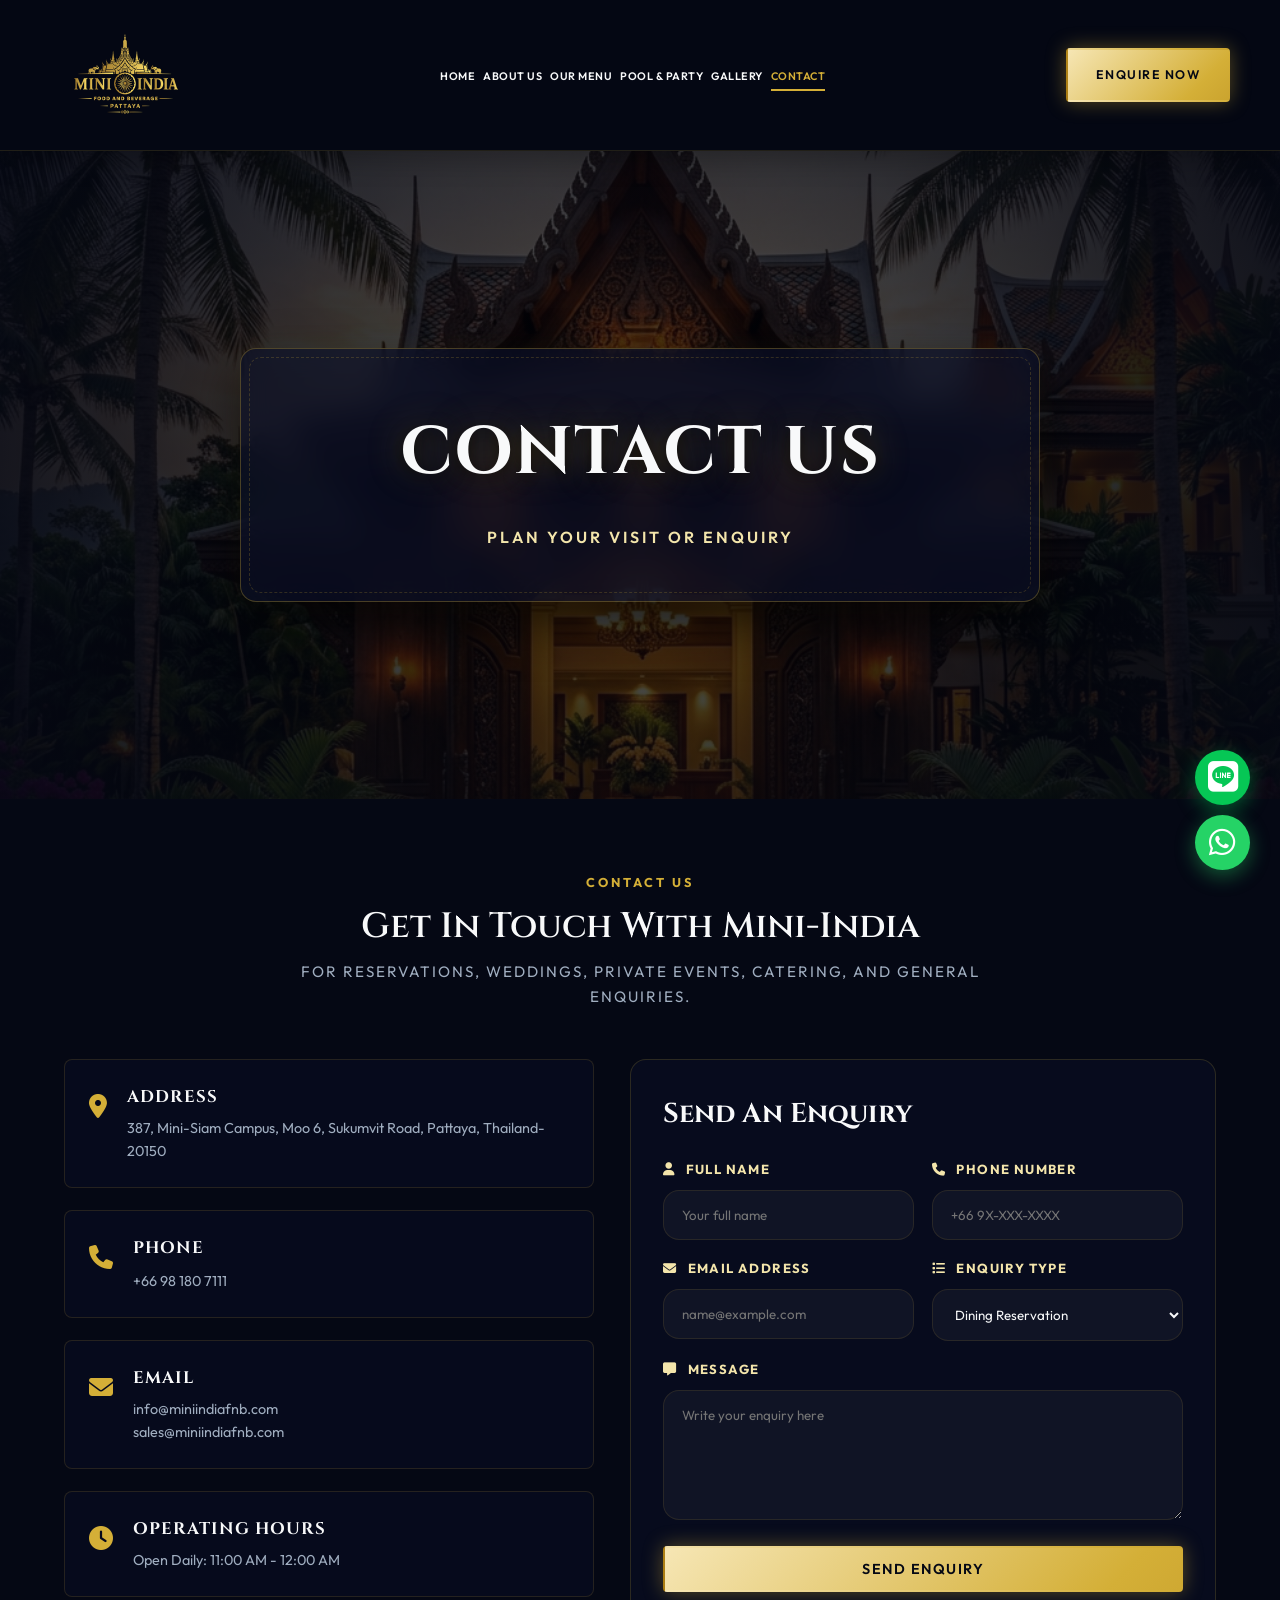
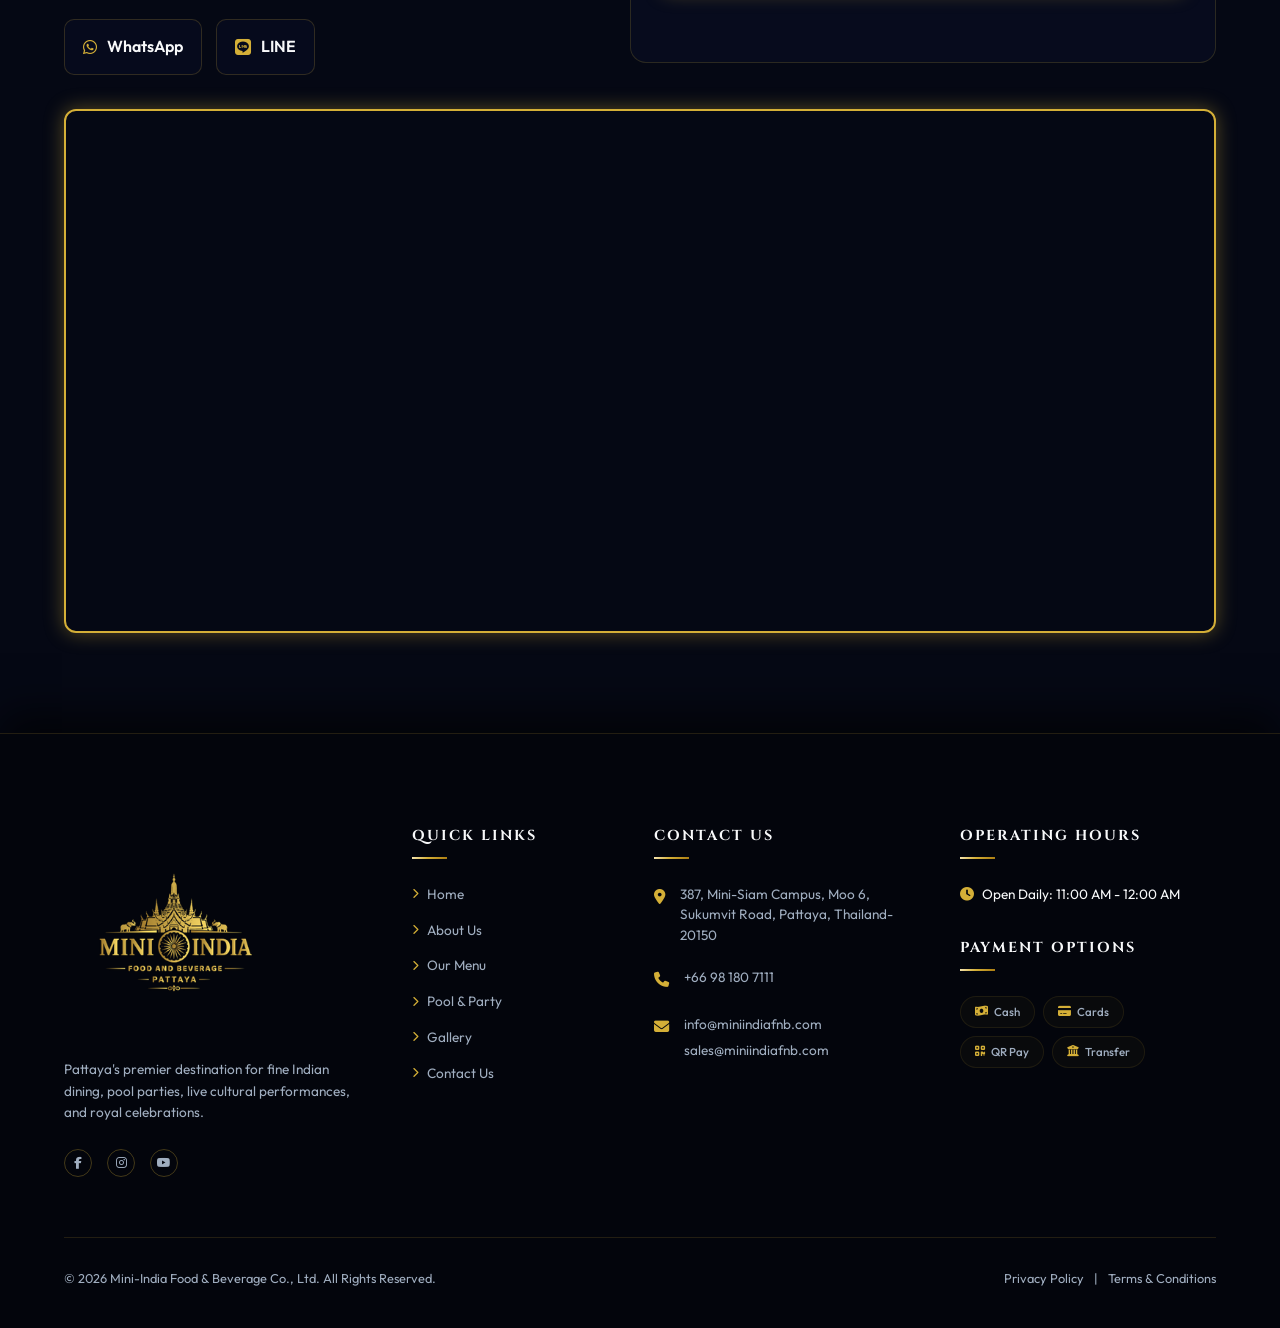
<file: contact.html>
<!DOCTYPE html>
<html lang="en" class="simple-contact-html">
<head>
  <meta charset="UTF-8">
  <meta name="viewport" content="width=device-width, initial-scale=1.0">
  <title>Contact Us | Mini-India Food & Beverage Co., Ltd</title>

  <meta name="description" content="Contact Mini-India Pattaya for reservations, events, weddings, catering, and private enquiries.">
  <meta name="keywords" content="Mini-India contact, Pattaya enquiry, Mini-India reservation, wedding venue Pattaya">
  <meta name="author" content="Mini-India Food & Beverage Co., Ltd">

  <meta property="og:type" content="website">
  <meta property="og:title" content="Contact Us | Mini-India Pattaya">
  <meta property="og:description" content="Get in touch with Mini-India for dining, events, and private celebrations in Pattaya.">
  <meta property="og:image" content="assets/images/logo.png">

  <link rel="preconnect" href="https://fonts.googleapis.com">
  <link rel="preconnect" href="https://fonts.gstatic.com" crossorigin>
  <link href="https://fonts.googleapis.com/css2?family=Cinzel:wght@400;600;700&family=Outfit:wght@300;400;500;600;700&display=swap" rel="stylesheet">
  <link href="https://cdnjs.cloudflare.com/ajax/libs/font-awesome/6.4.0/css/all.min.css" rel="stylesheet">
  <link rel="stylesheet" href="styles.css">
</head>
<body class="simple-contact-page">

  <header class="main-header" id="mainHeader">
    <div class="container nav-container">
      <a href="index.html" class="logo-area" id="logoLink">
        <img src="assets/images/logo.png" alt="Mini-India Logo" class="main-logo-img">
      </a>

      <nav class="nav-menu" id="navMenu">
        <ul>
          <li><a href="index.html" class="nav-link">Home</a></li>
          <li><a href="about.html" class="nav-link">About Us</a></li>
          <li><a href="menu.html" class="nav-link">Our Menu</a></li>
          <li><a href="pool-party.html" class="nav-link">Pool & Party</a></li>
          <li><a href="gallery.html" class="nav-link">Gallery</a></li>
          <li><a href="#" class="nav-link active">Contact</a></li>
        </ul>
      </nav>

      <div class="header-actions">
        <a href="#contactInquiryForm" class="btn btn-gold btn-book-now">ENQUIRE NOW</a>
        <button class="mobile-toggle" id="mobileToggle" aria-label="Toggle Navigation">
          <span></span>
          <span></span>
          <span></span>
        </button>
      </div>
    </div>
  </header>

  <section class="menu-hero simple-contact-banner">
    <img src="assets/images/hotel_about_entrance.png" alt="Mini-India Contact Us" class="menu-hero-bg">
    <div class="menu-hero-overlay"></div>
    <div class="menu-hero-content simple-contact-banner-content">
      <h1 class="menu-hero-title">Contact Us</h1>
      <span class="menu-hero-subtitle">Plan Your Visit Or Enquiry</span>
    </div>
  </section>

  <main class="simple-contact-main">
    <section class="simple-contact-section">
      <div class="container">
        <div class="simple-contact-header text-center">
          <span class="section-tag font-gold">CONTACT US</span>
          <h1 class="section-title">Get In Touch With Mini-India</h1>
          <p class="section-subtitle font-muted">For reservations, weddings, private events, catering, and general enquiries.</p>
        </div>

        <div class="simple-contact-grid">
          <div class="simple-contact-details">
            <div class="contact-detail-item">
              <span class="contact-detail-icon"><i class="fa-solid fa-location-dot"></i></span>
              <div class="contact-detail-body">
                <h4>ADDRESS</h4>
                <p>387, Mini-Siam Campus, Moo 6, Sukumvit Road, Pattaya, Thailand-20150</p>
              </div>
            </div>

            <div class="contact-detail-item">
              <span class="contact-detail-icon"><i class="fa-solid fa-phone"></i></span>
              <div class="contact-detail-body">
                <h4>PHONE</h4>
                <a href="tel:+66981807111">+66 98 180 7111</a>
              </div>
            </div>

            <div class="contact-detail-item">
              <span class="contact-detail-icon"><i class="fa-solid fa-envelope"></i></span>
              <div class="contact-detail-body">
                <h4>EMAIL</h4>
                <p><a href="mailto:info@miniindiafnb.com">info@miniindiafnb.com</a></p>
                <p><a href="mailto:sales@miniindiafnb.com">sales@miniindiafnb.com</a></p>
              </div>
            </div>

            <div class="contact-detail-item">
              <span class="contact-detail-icon"><i class="fa-solid fa-clock"></i></span>
              <div class="contact-detail-body">
                <h4>OPERATING HOURS</h4>
                <p>Open Daily: 11:00 AM - 12:00 AM</p>
              </div>
            </div>

            <div class="simple-contact-channel-row">
              <a href="https://wa.me/66981807111" target="_blank" class="simple-contact-channel-btn">
                <i class="fa-brands fa-whatsapp"></i>
                <span>WhatsApp</span>
              </a>
              <a href="https://line.me/ti/p/~+66981807111" target="_blank" class="simple-contact-channel-btn">
                <i class="fa-brands fa-line"></i>
                <span>LINE</span>
              </a>
            </div>
          </div>

          <div class="simple-contact-form-card" id="contactInquiryForm">
            <h3 class="simple-contact-form-title">Send An Enquiry</h3>
            <form class="contact-premium-form simple-contact-form" id="contactPremiumForm">
              <div class="contact-form-two-col">
                <div class="form-input-group">
                  <label for="contactLeadName"><i class="fa-solid fa-user"></i> FULL NAME</label>
                  <input type="text" id="contactLeadName" placeholder="Your full name" required>
                </div>
                <div class="form-input-group">
                  <label for="contactLeadPhone"><i class="fa-solid fa-phone"></i> PHONE NUMBER</label>
                  <input type="tel" id="contactLeadPhone" placeholder="+66 9X-XXX-XXXX" required>
                </div>
              </div>

              <div class="contact-form-two-col">
                <div class="form-input-group">
                  <label for="contactLeadEmail"><i class="fa-solid fa-envelope"></i> EMAIL ADDRESS</label>
                  <input type="email" id="contactLeadEmail" placeholder="name@example.com" required>
                </div>
                <div class="form-input-group">
                  <label for="contactEnquiryType"><i class="fa-solid fa-list"></i> ENQUIRY TYPE</label>
                  <select id="contactEnquiryType" required>
                    <option value="reservation">Dining Reservation</option>
                    <option value="event">Private Event</option>
                    <option value="wedding">Wedding</option>
                    <option value="pool">Pool Party</option>
                    <option value="catering">Catering</option>
                  </select>
                </div>
              </div>

              <div class="form-input-group">
                <label for="contactMessageField"><i class="fa-solid fa-message"></i> MESSAGE</label>
                <textarea id="contactMessageField" rows="6" placeholder="Write your enquiry here" required></textarea>
              </div>

              <button type="submit" class="btn btn-gold btn-block">SEND ENQUIRY</button>
              <p class="contact-form-status" id="contactFormStatus" aria-live="polite"></p>
            </form>
          </div>
        </div>

        <div class="simple-contact-map-block">
          <div class="contact-map-wrapper">
            <iframe
              src="https://www.google.com/maps/embed?pb=!1m18!1m12!1m3!1d3888.6653229676645!2d100.90800361536647!3d12.93244839088165!2m3!1f0!2f0!3f0!3m2!1i1024!2i768!4f13.1!3m3!1m2!1s0x3102960611e9a263%3A0xe54df97ef5bbad89!2sMini%20Siam!5e0!3m2!1sen!2sth!4v1650000000000!5m2!1sen!2sth"
              width="100%"
              height="100%"
              style="border:0;"
              allowfullscreen=""
              loading="lazy"
              title="Mini-India Pattaya Map Location at Mini Siam Campus"></iframe>
          </div>
        </div>
      </div>
    </section>
  </main>

  <!-- Footer Section -->
  <footer class="footer-section" id="contact">
    <div class="container">
      <div class="grid grid-4 footer-main-grid">
        
        <!-- Column 1: Brand Info -->
        <div class="footer-col brand-col">
          <a href="index.html" class="logo-area footer-logo">
            <img src="assets/images/logo.png" alt="Mini-India Logo" class="footer-logo-img">
          </a>
          <p class="brand-desc">Pattaya's premier destination for fine Indian dining, pool parties, live cultural performances, and royal celebrations.</p>
          <div class="social-links footer-socials">
            <a href="https://www.facebook.com/people/Miniindia-Fnb/100086968037300/" target="_blank" aria-label="Facebook"><i class="fa-brands fa-facebook-f"></i></a>
            <a href="https://www.instagram.com/miniindiafnb/" target="_blank" aria-label="Instagram"><i class="fa-brands fa-instagram"></i></a>
            <a href="#" aria-label="YouTube"><i class="fa-brands fa-youtube"></i></a>
          </div>
        </div>

        <!-- Column 2: Quick Links -->
        <div class="footer-col links-col">
          <h4 class="footer-heading">QUICK LINKS</h4>
          <ul class="footer-links">
            <li><a href="index.html"><i class="fa-solid fa-chevron-right"></i> Home</a></li>
            <li><a href="about.html"><i class="fa-solid fa-chevron-right"></i> About Us</a></li>
            <li><a href="menu.html"><i class="fa-solid fa-chevron-right"></i> Our Menu</a></li>
            <li><a href="pool-party.html"><i class="fa-solid fa-chevron-right"></i> Pool & Party</a></li>
            <li><a href="gallery.html"><i class="fa-solid fa-chevron-right"></i> Gallery</a></li>
            <li><a href="contact.html"><i class="fa-solid fa-chevron-right"></i> Contact Us</a></li>
          </ul>
        </div>

        <!-- Column 3: Contact Details -->
        <div class="footer-col contact-col">
          <h4 class="footer-heading">CONTACT US</h4>
          <ul class="footer-contact-list">
            <li>
              <span class="contact-icon"><i class="fa-solid fa-location-dot"></i></span>
              <span class="contact-text">387, Mini-Siam Campus, Moo 6, Sukumvit Road, Pattaya, Thailand-20150</span>
            </li>
            <li>
              <span class="contact-icon"><i class="fa-solid fa-phone"></i></span>
              <a href="tel:+66981807111" class="contact-text">+66 98 180 7111</a>
            </li>
            <li>
              <span class="contact-icon"><i class="fa-solid fa-envelope"></i></span>
              <div class="contact-emails">
                <a href="mailto:info@miniindiafnb.com">info@miniindiafnb.com</a>
                <a href="mailto:sales@miniindiafnb.com">sales@miniindiafnb.com</a>
              </div>
            </li>
          </ul>
        </div>

        <!-- Column 4: Hours & Payments -->
        <div class="footer-col hours-payment-col">
          <h4 class="footer-heading">OPERATING HOURS</h4>
          <p class="hours-text"><i class="fa-solid fa-clock"></i> Open Daily: 11:00 AM - 12:00 AM</p>
          <h4 class="footer-heading payment-header">PAYMENT OPTIONS</h4>
          <div class="payment-options">
            <span class="payment-badge"><i class="fa-solid fa-money-bill-wave"></i> Cash</span>
            <span class="payment-badge"><i class="fa-solid fa-credit-card"></i> Cards</span>
            <span class="payment-badge"><i class="fa-solid fa-qrcode"></i> QR Pay</span>
            <span class="payment-badge"><i class="fa-solid fa-building-columns"></i> Transfer</span>
          </div>
        </div>

      </div>

      <!-- Copyright Sub-Footer -->
      <div class="sub-footer">
        <p>&copy; 2026 Mini-India Food & Beverage Co., Ltd. All Rights Reserved.</p>
        <div class="sub-footer-links">
          <a href="#">Privacy Policy</a>
          <span>|</span>
          <a href="#">Terms & Conditions</a>
        </div>
      </div>
    </div>
  </footer>

  <a href="https://line.me/ti/p/~+66981807111" class="line-float-widget" target="_blank" aria-label="Chat on LINE">
    <i class="fa-brands fa-line"></i>
    <span class="line-badge">Chat on LINE</span>
  </a>

  <a href="https://wa.me/66981807111" class="whatsapp-float-widget" target="_blank" aria-label="Chat on WhatsApp">
    <i class="fa-brands fa-whatsapp"></i>
    <span class="whatsapp-badge">Chat with Us</span>
  </a>

  <script src="scripts.js"></script>
</body>
</html>
</file>
<file: styles.css>
/* 
 * Mini-India Food & Beverage Co., Ltd. - Premium Stylesheet
 * Brand colors: Royal Navy (#070b19), Royal Gold (#d4af37), Luxury Cream (#fcfaf4)
 * Typography: Cinzel, Playfair Display, Montserrat, Outfit
 */

/* ==========================================================================
   1. CSS Reset & Base Variables
   ========================================================================== */

:root {
  --bg-dark: #050814;
  --bg-dark-secondary: #0a0f26;
  --bg-dark-tertiary: #101736;
  
  --gold: #d4af37;
  --gold-light: #f3e5ab;
  --gold-dark: #aa7c11;
  --gold-gradient: linear-gradient(135deg, #f6e6b4 0%, #d4af37 45%, #aa7c11 100%);
  --gold-glow: 0 0 20px rgba(212, 175, 55, 0.4);
  
  --amber: #e25822;
  --amber-gradient: linear-gradient(135deg, #ff7b47 0%, #e25822 100%);
  
  --text-light: #f8f9fa;
  --text-muted: #a0aec0;
  --text-dark: #1a202c;
  --text-dark-secondary: #4a5568;
  
  --cream: #faf7ef;
  --cream-dark: #f3edd8;
  
  --transition-fast: 0.2s cubic-bezier(0.25, 0.46, 0.45, 0.94);
  --transition-medium: 0.4s cubic-bezier(0.25, 0.46, 0.45, 0.94);
  --transition-slow: 0.8s cubic-bezier(0.25, 0.8, 0.25, 1);
  
  --container-width: 1200px;
}

* {
  margin: 0;
  padding: 0;
  box-sizing: border-box;
}

html {
  scroll-behavior: smooth;
  scrollbar-width: thin;
  scrollbar-color: var(--gold) var(--bg-dark);
  scroll-snap-type: y proximity;
}

body {
  font-family: 'Outfit', sans-serif;
  background-color: var(--bg-dark);
  color: var(--text-light);
  line-height: 1.6;
  overflow-x: clip; /* clip does not break position: sticky */
  position: relative;
}

/* Custom Scrollbar for Chrome, Safari and Opera */
body::-webkit-scrollbar {
  width: 10px;
}
body::-webkit-scrollbar-track {
  background: var(--bg-dark);
}
body::-webkit-scrollbar-thumb {
  background-color: var(--gold);
  border-radius: 5px;
  border: 2px solid var(--bg-dark);
}

a {
  text-decoration: none;
  color: inherit;
  transition: color var(--transition-fast);
}

button, input, select, textarea {
  font-family: inherit;
}

img {
  max-width: 100%;
  height: auto;
  display: block;
}

/* Common Layout Helpers */
.container {
  width: 100%;
  max-width: var(--container-width);
  margin: 0 auto;
  padding: 0 24px;
}

.grid {
  display: grid;
  gap: 30px;
}

.grid-2 { grid-template-columns: repeat(2, 1fr); }
.grid-3 { grid-template-columns: repeat(3, 1fr); }
.grid-4 { grid-template-columns: repeat(4, 1fr); }
.grid-6 { grid-template-columns: repeat(6, 1fr); }

.align-center { align-items: center; }
.text-center { text-align: center; }

/* Font Colors & Tags */
.font-gold { color: var(--gold); }
.font-white { color: var(--text-light); }
.font-muted { color: var(--text-muted); }
.font-dark { color: var(--text-dark); }
.font-dark-secondary { color: var(--text-dark-secondary); }
.font-amber { color: var(--amber); }

/* Decorative Separator */
.decorative-separator {
  display: flex;
  align-items: center;
  justify-content: center;
  margin: 20px auto;
  gap: 15px;
}

.separator-line {
  height: 1px;
  width: 80px;
  background: linear-gradient(90deg, transparent, var(--gold) 50%, transparent);
}

.separator-crown {
  color: var(--gold);
  font-size: 1.2rem;
  animation: pulseGold 3s infinite alternate;
}

/* Animations */
@keyframes pulseGold {
  0% { transform: scale(1); filter: drop-shadow(0 0 2px rgba(212,175,55,0.4)); }
  100% { transform: scale(1.15); filter: drop-shadow(0 0 10px rgba(212,175,55,0.8)); }
}

@keyframes shimmer {
  0% { background-position: -200% 0; }
  100% { background-position: 200% 0; }
}

/* Custom Cursor removed */

/* ==========================================================================
   1b. Premium Preloader Screen
   ========================================================================== */

.preloader {
  position: fixed;
  top: 0;
  left: 0;
  width: 100vw;
  height: 100vh;
  background-color: var(--bg-dark);
  z-index: 99999;
  display: flex;
  flex-direction: column;
  align-items: center;
  justify-content: center;
  transition: transform 1.2s cubic-bezier(0.85, 0, 0.15, 1), opacity 1s cubic-bezier(0.85, 0, 0.15, 1);
  will-change: transform, opacity;
}

.preloader.hide {
  transform: translateY(-100%);
  opacity: 0;
  pointer-events: none;
}

.preloader-content {
  text-align: center;
  max-width: 900px;
  width: 90%;
  display: flex;
  flex-direction: column;
  align-items: center;
}

.preloader-tagline {
  display: flex;
  flex-direction: column;
  gap: 22px;
  margin-bottom: 50px;
}

.preloader-word {
  font-family: 'Cinzel', serif;
  font-size: 2.2rem;
  font-weight: 700;
  letter-spacing: 2px;
  color: var(--text-light);
  opacity: 0;
  transform: translateY(35px);
  filter: blur(12px);
  transition: opacity 1s cubic-bezier(0.16, 1, 0.3, 1), 
              transform 1s cubic-bezier(0.16, 1, 0.3, 1), 
              filter 1s cubic-bezier(0.16, 1, 0.3, 1);
  will-change: transform, opacity, filter;
}

.preloader-word.word-3 {
  font-family: 'Playfair Display', serif;
  font-style: italic;
  font-weight: 400;
  color: var(--gold);
  text-transform: none;
  font-size: 2.6rem;
  letter-spacing: 0;
}

.preloader-word.active {
  opacity: 1;
  transform: translateY(0);
  filter: blur(0px);
}

.preloader-bar-bg {
  width: 280px;
  height: 2px;
  background-color: rgba(212, 175, 55, 0.1);
  border-radius: 4px;
  overflow: hidden;
  position: relative;
}

.preloader-bar {
  width: 0%;
  height: 100%;
  background: var(--gold-gradient);
  transition: width 2.6s cubic-bezier(0.16, 1, 0.3, 1);
}

/* ==========================================================================
   2. Buttons & Form UI
   ========================================================================== */

.btn {
  display: inline-flex;
  align-items: center;
  justify-content: center;
  padding: 12px 28px;
  font-size: 0.9rem;
  font-weight: 600;
  letter-spacing: 1.5px;
  text-transform: uppercase;
  border-radius: 4px;
  border: 2px solid transparent;
  cursor: pointer;
  transition: all var(--transition-medium);
  position: relative;
  overflow: hidden;
}

.btn-gold {
  background: var(--gold-gradient);
  background-size: 200% auto;
  color: var(--bg-dark);
  box-shadow: var(--gold-glow);
}

.btn-gold:hover {
  background-position: right center;
  box-shadow: 0 0 30px rgba(212, 175, 55, 0.7);
  transform: translateY(-2px);
}

.btn-outline {
  background: transparent;
  border-color: var(--gold);
  color: var(--text-light);
}

.btn-outline:hover {
  background: var(--gold);
  color: var(--bg-dark);
  box-shadow: var(--gold-glow);
  transform: translateY(-2px);
}

.btn-large {
  padding: 15px 36px;
  font-size: 0.95rem;
}

.btn-block {
  display: flex;
  width: 100%;
}

.btn-text {
  background: none;
  border: none;
  color: var(--gold);
  font-size: 0.85rem;
  font-weight: 700;
  letter-spacing: 2px;
  cursor: pointer;
  display: inline-flex;
  align-items: center;
  gap: 8px;
  transition: gap var(--transition-fast), color var(--transition-fast);
}

.btn-text:hover {
  color: var(--text-light);
  gap: 12px;
}

/* ==========================================================================
   3. Header & Navigation Area
   ========================================================================== */

/* Utility Bar */
.utility-bar {
  background-color: #03050c;
  border-bottom: 1px solid rgba(212, 175, 55, 0.15);
  font-size: 0.8rem;
  color: var(--text-muted);
  padding: 10px 0;
}

.utility-container {
  width: 90%;
  max-width: 1550px;
  margin: 0 auto;
  padding: 0 60px; /* Safe gutters from left and right screen borders */
  box-sizing: border-box;
}

.utility-flex {
  display: flex;
  justify-content: space-between;
  align-items: center;
}

.utility-left i, .utility-right i {
  color: var(--gold);
  margin-right: 5px;
}

.utility-right {
  display: flex;
  align-items: center;
  gap: 15px;
}

.utility-separator {
  color: rgba(212, 175, 55, 0.3);
}

.social-links {
  display: flex;
  gap: 12px;
}

.social-links a {
  width: 28px;
  height: 28px;
  border-radius: 50%;
  border: 1px solid rgba(212, 175, 55, 0.3);
  display: flex;
  align-items: center;
  justify-content: center;
  font-size: 0.75rem;
  color: var(--text-muted);
  transition: all var(--transition-fast);
  line-height: 1;
}

.social-links a i {
  margin-right: 0;
  display: block;
  line-height: 1;
}

.social-links a:hover {
  color: var(--bg-dark);
  background-color: var(--gold);
  border-color: var(--gold);
  transform: translateY(-2px);
}

/* Main Navbar */
.main-header {
  position: absolute;
  top: 45px;
  left: 0;
  width: 100%;
  z-index: 100;
  transition: all var(--transition-medium);
  padding: 0;
}

.main-header.sticky {
  position: fixed;
  top: 0;
  background-color: rgba(5, 8, 20, 0.85);
  backdrop-filter: blur(15px);
  -webkit-backdrop-filter: blur(15px);
  border-bottom: 1px solid rgba(212, 175, 55, 0.2);
  padding: 0;
  box-shadow: 0 10px 30px rgba(0, 0, 0, 0.5);
}

.nav-container {
  display: flex;
  justify-content: space-between;
  align-items: center;
  width: 100%;
}

.main-header .nav-container {
  max-width: 96%;
  width: 1650px;
  margin: 0 auto;
}

/* Logo Design */
.logo-area {
  display: flex;
  align-items: center;
  gap: 10px;
}

/* Image Logo Styling */
.main-logo-img {
  height: 190px;
  width: auto;
  object-fit: contain;
  transition: height var(--transition-medium);
  display: block;
  margin: 0;
  padding: 0;
}

.main-header.sticky .main-logo-img {
  height: 130px;
}

.footer-logo-img {
  height: 220px;
  width: auto;
  object-fit: contain;
  display: block;
  margin: 0;
  padding: 0;
}

/* Nav Menu links */
.nav-menu ul {
  display: flex;
  list-style: none;
  gap: 28px; /* Spaced out menu items on wide desktop screens */
  align-items: center;
}

.nav-link {
  font-size: 0.8rem;
  font-weight: 600;
  text-transform: uppercase;
  letter-spacing: 1.5px;
  color: var(--text-light);
  padding: 8px 0;
  position: relative;
  white-space: nowrap;
}

.nav-link::after {
  content: '';
  position: absolute;
  bottom: 0;
  left: 0;
  width: 0;
  height: 2px;
  background-color: var(--gold);
  transition: width var(--transition-fast);
}

.nav-link:hover, .nav-link.active {
  color: var(--gold);
}

.nav-link:hover::after, .nav-link.active::after {
  width: 100%;
}

.header-actions {
  display: flex;
  align-items: center;
  gap: 15px;
}

.mobile-toggle {
  display: none;
  background: none;
  border: none;
  cursor: pointer;
  flex-direction: column;
  gap: 6px;
  width: 30px;
}

.mobile-toggle span {
  display: block;
  width: 100%;
  height: 2px;
  background-color: var(--text-light);
  transition: all var(--transition-fast);
}

/* ==========================================================================
   4. Hero Banner Section
   ========================================================================== */

.hero-section {
  position: relative;
  height: 100vh;
  min-height: 700px;
  display: flex;
  align-items: center;
  justify-content: center;
  overflow: hidden;
  background-color: #03050c;
}

.hero-overlay {
  position: absolute;
  top: 0;
  left: 0;
  width: 100%;
  height: 100%;
  background: radial-gradient(circle at center, rgba(7, 11, 25, 0.3) 0%, rgba(5, 8, 20, 0.85) 90%);
  z-index: 2;
}

.hero-bg-container {
  position: absolute;
  top: 0;
  left: 0;
  width: 100%;
  height: 100%;
  z-index: 1;
}

.hero-parallax-bg {
  width: 100%;
  height: 100%;
  object-fit: cover;
  transform: scale(1.02);
  transition: transform var(--transition-slow);
}

.hero-container {
  width: 90%;
  max-width: 1550px;
  margin: 0 auto;
  padding-left: 30px; /* Safe gutter spacing on left side */
  padding-right: 30px;
  box-sizing: border-box;
}

.hero-content-wrapper {
  position: relative;
  z-index: 3;
  width: 100%;
  display: flex;
  justify-content: flex-start; /* Push the text block to the left side */
  align-items: center;
}

.hero-text-content {
  max-width: 900px;
  margin-right: auto;
  margin-left: 0;
  text-align: left;
  display: flex;
  flex-direction: column;
  align-items: flex-start;
  opacity: 0;
  transform: translateY(35px);
  transition: transform 0.8s cubic-bezier(0.25, 0.8, 0.25, 1), opacity 0.8s cubic-bezier(0.25, 0.8, 0.25, 1);
  position: relative;
  z-index: 5;
}

/* Loaded entry triggers */
.hero-section.loaded .hero-text-content {
  opacity: 1;
  transform: translateY(0);
}

.hero-text-content .hero-badge {
  display: inline-flex;
  align-items: center;
  gap: 8px;
  padding: 6px 16px;
  border: 1px solid rgba(212, 175, 55, 0.35);
  background: rgba(5, 8, 20, 0.6);
  backdrop-filter: blur(5px);
  border-radius: 20px;
  color: var(--gold);
  font-size: 0.72rem;
  font-weight: 700;
  letter-spacing: 2px;
  margin-bottom: 25px;
  text-transform: uppercase;
  box-shadow: 0 4px 15px rgba(0,0,0,0.3);
}

.hero-text-content .hero-title {
  font-family: 'Cinzel', serif;
  font-weight: 700;
  font-size: 3.2rem;
  line-height: 1.25;
  letter-spacing: 2px;
  color: var(--text-light);
  margin-bottom: 25px;
  text-shadow: 0 4px 15px rgba(0, 0, 0, 0.85); /* High-contrast reading shadow */
  text-align: left;
}

.highlight-gold {
  color: var(--gold);
  background: var(--gold-gradient);
  -webkit-background-clip: text;
  -webkit-text-fill-color: transparent;
}

.script-font {
  font-family: 'Playfair Display', serif;
  font-style: italic;
  font-weight: 400;
  text-transform: none;
  letter-spacing: 0px;
  font-size: 3.4rem;
  display: inline-block;
  margin-top: 5px;
}

.hero-text-content .hero-desc {
  font-size: 1.1rem;
  color: rgba(255, 255, 255, 0.9);
  max-width: 750px;
  margin-bottom: 40px;
  line-height: 1.65;
  font-weight: 400;
  text-shadow: 0 2px 10px rgba(0, 0, 0, 0.85); /* High-contrast reading shadow */
  text-align: left;
}

.hero-text-content .hero-buttons {
  display: flex;
  gap: 20px;
  justify-content: flex-start;
  flex-wrap: wrap;
}

@media (max-width: 768px) {
  .hero-container {
    width: 100%;
    padding-left: 15px;
    padding-right: 15px;
  }
  .hero-text-content {
    padding: 0 10px;
    align-items: center;
    text-align: center;
    margin: 0 auto;
  }
  .hero-text-content .hero-title {
    font-size: 2.1rem;
    line-height: 1.3;
    text-align: center;
  }
  .hero-text-content .script-font {
    font-size: 2.2rem;
  }
  .hero-text-content .hero-desc {
    font-size: 0.95rem;
    line-height: 1.6;
    margin-bottom: 30px;
    text-align: center;
  }
  .hero-text-content .hero-buttons {
    justify-content: center;
  }
}

/* Stats Ribbon below Hero */
.stats-ribbon {
  position: absolute;
  bottom: 0;
  left: 0;
  width: 100%;
  background-color: rgba(5, 8, 20, 0.9);
  backdrop-filter: blur(10px);
  -webkit-backdrop-filter: blur(10px);
  border-top: 1px solid rgba(212, 175, 55, 0.2);
  z-index: 3;
  padding: 20px 0;
}

.stat-item {
  display: flex;
  align-items: center;
  gap: 15px;
  border-right: 1px solid rgba(212, 175, 55, 0.15);
  padding: 5px 10px;
}

.stat-item:last-child {
  border-right: none;
}

.stat-icon {
  font-size: 1.6rem;
  color: var(--gold);
}

.stat-details {
  display: flex;
  flex-direction: column;
}

.stat-num {
  font-family: 'Cinzel', serif;
  font-weight: 700;
  font-size: 1.1rem;
  color: var(--text-light);
  line-height: 1.2;
}

.stat-label {
  font-size: 0.65rem;
  text-transform: uppercase;
  color: var(--text-muted);
  letter-spacing: 1px;
}

/* ==========================================================================
   5. About Section
   ========================================================================== */

.about-section {
  padding: 60px 0;
  background-color: var(--bg-dark);
}

.section-tag {
  font-size: 0.8rem;
  font-weight: 700;
  letter-spacing: 3px;
  text-transform: uppercase;
  display: inline-block;
  margin-bottom: 12px;
}

.section-title {
  font-family: 'Cinzel', serif;
  font-weight: 600;
  font-size: 2.2rem;
  line-height: 1.3;
  margin-bottom: 20px;
}

.section-subtitle {
  font-size: 0.95rem;
  letter-spacing: 2px;
  text-transform: uppercase;
  margin-top: -10px;
}

.about-text {
  color: var(--text-muted);
  margin-bottom: 20px;
  font-size: 0.95rem;
}

.about-badges {
  display: flex;
  flex-direction: column;
  gap: 15px;
  margin-top: 30px;
}

.badge-item {
  display: flex;
  align-items: center;
  gap: 15px;
}

.badge-icon {
  width: 38px;
  height: 38px;
  border-radius: 50%;
  background-color: rgba(212, 175, 55, 0.1);
  border: 1px solid rgba(212, 175, 55, 0.2);
  display: flex;
  align-items: center;
  justify-content: center;
  color: var(--gold);
  font-size: 0.9rem;
}

.badge-text {
  font-weight: 600;
  font-size: 0.85rem;
  letter-spacing: 1px;
  text-transform: uppercase;
}

/* Image with Gold Frame */
.about-image-wrapper {
  position: relative;
  display: flex;
  justify-content: center;
}

.image-frame-gold {
  position: relative;
  border: 2px solid var(--gold);
  padding: 15px;
  border-radius: 8px;
  box-shadow: var(--gold-glow);
}

.image-frame-gold::before {
  content: '';
  position: absolute;
  top: -8px;
  left: -8px;
  width: 25px;
  height: 25px;
  border-top: 3px solid var(--gold);
  border-left: 3px solid var(--gold);
}

.image-frame-gold::after {
  content: '';
  position: absolute;
  bottom: -8px;
  right: -8px;
  width: 25px;
  height: 25px;
  border-bottom: 3px solid var(--gold);
  border-right: 3px solid var(--gold);
}

.about-img {
  border-radius: 4px;
  transition: transform var(--transition-slow);
}

.about-image-wrapper:hover .about-img {
  transform: scale(1.03);
}

/* ==========================================================================
   6. Experiences Crafted (Arched Cards)
   ========================================================================== */

.experiences-section {
  padding: 60px 0;
  background-color: var(--bg-dark-secondary);
  border-top: 1px solid rgba(212, 175, 55, 0.1);
  border-bottom: 1px solid rgba(212, 175, 55, 0.1);
}

.card-grid {
  margin-top: 50px;
}

/* The Traditional Indian Arch Card */
.arch-card {
  background-color: var(--bg-dark-tertiary);
  border: 1px solid rgba(212, 175, 55, 0.2);
  border-radius: 180px 180px 15px 15px; /* Rounded Dome/Arch structure */
  overflow: hidden;
  transition: all var(--transition-slow);
  display: flex;
  flex-direction: column;
  height: 100%;
}

.arch-card:hover {
  transform: translateY(-10px);
  border-color: var(--gold);
  box-shadow: 0 15px 35px rgba(212, 175, 55, 0.15), var(--gold-glow);
}

.card-image-container {
  height: 280px;
  width: 100%;
  overflow: hidden;
  position: relative;
  /* Arch clip-path for inner image to follow dome shape */
  border-radius: 178px 178px 0 0;
}

.card-img {
  width: 100%;
  height: 100%;
  object-fit: cover;
  transition: transform var(--transition-slow);
}

.card-overlay {
  position: absolute;
  top: 0;
  left: 0;
  width: 100%;
  height: 100%;
  background: linear-gradient(to bottom, transparent 40%, var(--bg-dark-tertiary) 100%);
  z-index: 2;
}

.arch-card:hover .card-img {
  transform: scale(1.1);
}

.card-content {
  padding: 25px 20px 30px;
  text-align: center;
  flex-grow: 1;
  display: flex;
  flex-direction: column;
  justify-content: space-between;
}

.card-title {
  font-family: 'Cinzel', serif;
  font-size: 1.15rem;
  font-weight: 700;
  letter-spacing: 2px;
  color: var(--text-light);
  margin-bottom: 5px;
}

.card-subtitle {
  font-size: 0.65rem;
  font-weight: 600;
  color: var(--gold);
  letter-spacing: 1.5px;
  text-transform: uppercase;
  margin-bottom: 15px;
}

.card-desc {
  font-size: 0.85rem;
  color: var(--text-muted);
  margin-bottom: 25px;
  line-height: 1.5;
  flex-grow: 1;
}

/* ==========================================================================
   7. Dual Banners Section (Songkran & Shows)
   ========================================================================== */

.split-banner-section {
  width: 100%;
  background-color: var(--bg-dark);
}

.split-banner-wrapper {
  display: flex;
  width: 100%;
  flex-wrap: wrap;
  min-height: 100vh;
}

.split-col {
  flex: 1;
  min-width: 50%;
  position: relative;
  padding: 60px 8%;
  display: flex;
  align-items: center;
  overflow: hidden;
  min-height: 50vh;
}

.split-bg-container {
  position: absolute;
  top: 0;
  left: 0;
  width: 100%;
  height: 100%;
  z-index: 1;
}

.split-bg {
  width: 100%;
  height: 100%;
  object-fit: cover;
  transition: transform var(--transition-slow);
}

.split-overlay {
  position: absolute;
  top: 0;
  left: 0;
  width: 100%;
  height: 100%;
  background: linear-gradient(to right, rgba(5, 8, 20, 0.95) 30%, rgba(5, 8, 20, 0.65) 100%);
  z-index: 2;
}

.split-col:nth-child(2) .split-overlay {
  background: linear-gradient(to left, rgba(5, 8, 20, 0.95) 30%, rgba(5, 8, 20, 0.65) 100%);
}

.split-col:hover .split-bg {
  transform: scale(1.05);
}

.split-content {
  position: relative;
  z-index: 3;
  max-width: 500px;
}

.split-tag {
  font-size: 0.75rem;
  font-weight: 700;
  color: var(--gold);
  letter-spacing: 2px;
  display: block;
  margin-bottom: 12px;
  text-transform: uppercase;
}

.split-title {
  font-family: 'Cinzel', serif;
  font-size: 1.8rem;
  font-weight: 700;
  margin-bottom: 20px;
  letter-spacing: 1px;
}

.split-desc {
  font-size: 0.9rem;
  color: var(--text-muted);
  margin-bottom: 25px;
  font-weight: 300;
}

.split-features {
  list-style: none;
  margin-bottom: 35px;
}

.split-features li {
  display: flex;
  align-items: center;
  gap: 12px;
  font-size: 0.85rem;
  color: var(--text-light);
  margin-bottom: 10px;
  font-weight: 500;
}

.split-features li i {
  color: var(--gold);
}

/* ==========================================================================
   8. Celebrate Section (Cream Premium System)
   ========================================================================== */

.celebrate-section {
  padding: 60px 0;
  background-color: var(--cream);
  position: relative;
  overflow: hidden;
  border-bottom: 1px solid rgba(212, 175, 55, 0.1);
}

.celebrate-bg-wallpaper {
  position: absolute;
  top: 0;
  left: 0;
  width: 100%;
  height: 100%;
  opacity: 0.04;
  z-index: 1;
  /* Abstract mandala layout style */
  background-image: radial-gradient(circle, var(--gold-dark) 20%, transparent 20%),
                    radial-gradient(circle, var(--gold-dark) 20%, transparent 20%);
  background-size: 60px 60px;
  background-position: 0 0, 30px 30px;
}

.celebrate-section .container {
  position: relative;
  z-index: 2;
}

/* Tab Icon List */
.celebrate-tabs {
  display: flex;
  justify-content: center;
  flex-wrap: nowrap; /* Force one line on widescreen layout */
  gap: 12px;
  margin-top: 40px;
  margin-bottom: 45px;
  width: 100%;
}

.tab-item {
  background-color: var(--cream-dark);
  border: 1px solid rgba(212, 175, 55, 0.2);
  border-radius: 30px;
  padding: 8px 18px 8px 8px; /* Tighter padding to fit all items in one line */
  display: flex;
  align-items: center;
  gap: 10px; /* Reduced gap */
  cursor: pointer;
  transition: all var(--transition-medium);
  white-space: nowrap; /* Prevents item text wrapping internally */
}

.tab-icon-box {
  width: 38px;
  height: 38px;
  border-radius: 50%;
  background-color: white;
  display: flex;
  align-items: center;
  justify-content: center;
  color: var(--gold-dark);
  box-shadow: 0 4px 10px rgba(0,0,0,0.05);
  font-size: 0.95rem;
  transition: all var(--transition-medium);
}

.tab-label {
  font-size: 0.75rem;
  font-weight: 700;
  letter-spacing: 1.5px;
  color: var(--text-dark-secondary);
}

.tab-item:hover {
  background-color: white;
  transform: translateY(-2px);
}

.tab-item.active {
  background-color: var(--bg-dark-secondary);
  border-color: var(--bg-dark-secondary);
  box-shadow: 0 10px 20px rgba(7, 11, 25, 0.15);
}

.tab-item.active .tab-icon-box {
  background-color: var(--gold);
  color: var(--bg-dark);
}

.tab-item.active .tab-label {
  color: var(--gold-light);
}

/* Tab Panels */
.celebrate-tab-contents {
  min-height: 400px;
}

.tab-panel {
  display: none;
}

.tab-panel.active {
  display: block;
  animation: fadeIn 0.6s ease-in-out;
}

@keyframes fadeIn {
  from { opacity: 0; transform: translateY(15px); }
  to { opacity: 1; transform: translateY(0); }
}

.panel-desc {
  padding-right: 30px;
}

.panel-desc h3 {
  font-family: 'Cinzel', serif;
  font-size: 1.6rem;
  color: var(--text-dark);
  margin-bottom: 20px;
  font-weight: 700;
}

.panel-desc p {
  color: var(--text-dark-secondary);
  margin-bottom: 25px;
  font-size: 0.95rem;
}

.panel-desc ul {
  list-style: none;
  margin-bottom: 35px;
}

.panel-desc li {
  position: relative;
  padding-left: 28px;
  font-size: 0.9rem;
  color: var(--text-dark-secondary);
  margin-bottom: 12px;
  font-weight: 500;
}

.panel-desc li::before {
  content: '\f00c';
  font-family: 'Font Awesome 6 Free';
  font-weight: 900;
  position: absolute;
  left: 0;
  top: 2px;
  color: var(--gold-dark);
  font-size: 0.9rem;
}

.panel-image {
  border-radius: 8px;
  overflow: hidden;
  box-shadow: 0 15px 35px rgba(0,0,0,0.1);
  border: 1px solid rgba(212, 175, 55, 0.15);
}

.panel-image img {
  width: 100%;
  height: 380px;
  object-fit: cover;
  transition: transform var(--transition-slow);
}

.panel-image:hover img {
  transform: scale(1.04);
}

/* ==========================================================================
   9. Photo Gallery
   ========================================================================== */

.gallery-section {
  padding: 60px 0;
  background-color: var(--bg-dark);
  min-height: auto;
  display: block;
}

.section-header-flex {
  display: flex;
  justify-content: space-between;
  align-items: flex-end;
  margin-bottom: 40px;
}

.gallery-filters {
  display: flex;
  gap: 12px;
  margin-bottom: 40px;
  flex-wrap: wrap;
}

.filter-tag {
  padding: 8px 20px;
  font-size: 0.8rem;
  font-weight: 600;
  text-transform: uppercase;
  letter-spacing: 1px;
  border-radius: 20px;
  cursor: pointer;
  border: 1px solid rgba(212, 175, 55, 0.2);
  transition: all var(--transition-fast);
}

.filter-tag:hover, .filter-tag.active {
  background-color: var(--gold);
  color: var(--bg-dark);
  border-color: var(--gold);
  box-shadow: var(--gold-glow);
}

/* Gallery Grid */
.gallery-grid {
  display: grid;
  grid-template-columns: repeat(4, 1fr);
  gap: 20px;
}

.gallery-item {
  position: relative;
  aspect-ratio: 4/3;
  overflow: hidden;
  border-radius: 6px;
  border: 1px solid rgba(212, 175, 55, 0.1);
  cursor: pointer;
  transition: transform var(--transition-medium);
}

.gallery-item.hide {
  display: none;
}

.gallery-item img {
  width: 100%;
  height: 100%;
  object-fit: cover;
  transition: transform var(--transition-medium);
}

.gallery-hover {
  position: absolute;
  top: 0;
  left: 0;
  width: 100%;
  height: 100%;
  background: linear-gradient(to bottom, rgba(5,8,20,0.1) 30%, rgba(5,8,20,0.9) 100%);
  opacity: 0;
  transition: opacity var(--transition-medium);
  display: flex;
  flex-direction: column;
  justify-content: flex-end;
  padding: 20px;
  z-index: 2;
}

.gallery-category {
  font-size: 0.65rem;
  color: var(--gold);
  font-weight: 700;
  letter-spacing: 1.5px;
  margin-bottom: 4px;
}

.gallery-item-title {
  font-family: 'Cinzel', serif;
  font-size: 0.95rem;
  font-weight: 700;
  color: var(--text-light);
}

.zoom-icon {
  position: absolute;
  top: 50%;
  left: 50%;
  transform: translate(-50%, -50%) scale(0.6);
  width: 48px;
  height: 48px;
  border-radius: 50%;
  background-color: rgba(212, 175, 55, 0.9);
  display: flex;
  align-items: center;
  justify-content: center;
  color: var(--bg-dark);
  font-size: 1.1rem;
  transition: all var(--transition-medium);
  z-index: 3;
}

.gallery-item:hover {
  transform: translateY(-5px);
}

.gallery-item:hover img {
  transform: scale(1.1);
}

.gallery-item:hover .gallery-hover {
  opacity: 1;
}

.gallery-item:hover .zoom-icon {
  transform: translate(-50%, -50%) scale(1);
}

/* ==========================================================================
   10. Why Choose Us Section
   ========================================================================== */

.why-us-section {
  padding: 60px 0;
  background-color: var(--bg-dark-secondary);
  border-top: 1px solid rgba(212, 175, 55, 0.1);
}

.alignment-grid {
  align-items: center;
}

.why-us-intro {
  padding-right: 20px;
}

.why-us-intro .section-desc {
  margin-bottom: 30px;
}

.features-grid {
  gap: 20px;
}

.why-feature-card {
  background-color: var(--bg-dark-tertiary);
  border: 1px solid rgba(212, 175, 55, 0.15);
  border-radius: 6px;
  padding: 30px;
  transition: all var(--transition-medium);
}

.why-feature-card:hover {
  border-color: var(--gold);
  transform: translateY(-5px);
  box-shadow: 0 10px 25px rgba(212, 175, 55, 0.08);
}

.feature-icon {
  width: 48px;
  height: 48px;
  border-radius: 50%;
  border: 1px solid var(--gold);
  display: flex;
  align-items: center;
  justify-content: center;
  color: var(--gold);
  font-size: 1.2rem;
  margin-bottom: 20px;
  background-color: rgba(212,175,55,0.05);
}

.why-feature-card h4 {
  font-family: 'Cinzel', serif;
  font-size: 0.95rem;
  font-weight: 700;
  letter-spacing: 1px;
  margin-bottom: 12px;
}

.why-feature-card p {
  font-size: 0.85rem;
  color: var(--text-muted);
}

/* ==========================================================================
   11. Testimonials & Slider
   ========================================================================== */

.testimonials-section {
  padding: 60px 0;
  position: relative;
  background-image: url('assets/images/hero_palace_pool.png');
  background-size: cover;
  background-position: center;
  background-attachment: fixed;
  min-height: auto;
  display: block;
}

.testimonials-overlay {
  position: absolute;
  top: 0;
  left: 0;
  width: 100%;
  height: 100%;
  background: rgba(5, 8, 20, 0.9);
  z-index: 1;
}

.testimonials-section .container {
  position: relative;
  z-index: 2;
}

.testimonials-section .decorative-separator {
  margin: 14px auto 0;
}

.testimonial-slider {
  max-width: 800px;
  margin: 20px auto 0;
  position: relative;
  overflow: hidden;
}

.testimonial-slides-wrapper {
  display: flex;
  transition: transform var(--transition-slow);
}

.testimonial-slide {
  min-width: 100%;
  opacity: 0;
  transition: opacity var(--transition-medium);
  text-align: center;
  padding: 0 20px;
}

.testimonial-slide.active {
  opacity: 1;
}

.testimonial-quote {
  font-family: 'Playfair Display', serif;
  font-style: italic;
  font-size: 1.35rem;
  color: var(--text-light);
  margin-bottom: 25px;
  line-height: 1.7;
}

.testimonial-author {
  font-family: 'Cinzel', serif;
  font-size: 1.05rem;
  font-weight: 700;
  letter-spacing: 1.5px;
  color: var(--gold);
}

.testimonial-location {
  font-size: 0.75rem;
  color: var(--text-muted);
  text-transform: uppercase;
}

.testimonial-dots {
  display: flex;
  justify-content: center;
  gap: 10px;
  margin-top: 35px;
}

.testimonial-dots .dot {
  width: 8px;
  height: 8px;
  border-radius: 50%;
  background-color: rgba(255,255,255,0.2);
  cursor: pointer;
  transition: all var(--transition-fast);
}

.testimonial-dots .dot:hover, .testimonial-dots .dot.active {
  background-color: var(--gold);
  transform: scale(1.2);
}

/* ==========================================================================
   12. Floating Action Bar & Footer Layout
   ========================================================================== */

/* Quick reserving floating ribbon */
.action-footer-panel {
  background-image: linear-gradient(135deg, rgba(5, 8, 20, 0.96) 20%, rgba(5, 8, 20, 0.75) 100%), url('assets/images/luxury_wedding_gala.png');
  background-size: cover;
  background-position: center;
  background-attachment: fixed;
  border-top: 1px solid rgba(212, 175, 55, 0.25);
  border-bottom: 1px solid rgba(212, 175, 55, 0.25);
  padding: 90px 0;
}

.action-footer-grid {
  display: grid;
  grid-template-columns: 1.15fr 0.85fr;
  gap: 60px;
  align-items: center;
  width: 100%;
}

.cta-left-banner {
  text-align: left;
  color: var(--text-light);
}

.cta-mini-tag {
  display: inline-flex;
  align-items: center;
  gap: 6px;
  color: var(--gold);
  font-size: 0.75rem;
  font-weight: 700;
  letter-spacing: 2px;
  margin-bottom: 20px;
  text-transform: uppercase;
}

.cta-left-banner h2 {
  font-family: 'Cinzel', serif;
  font-size: 2.4rem;
  font-weight: 700;
  margin-bottom: 20px;
  line-height: 1.3;
  letter-spacing: 1px;
}

.cta-left-banner p {
  font-size: 0.98rem;
  color: var(--text-muted);
  line-height: 1.65;
  margin-bottom: 35px;
  max-width: 90%;
}

.cta-direct-phone {
  display: flex;
  align-items: center;
  gap: 15px;
  background: rgba(212, 175, 55, 0.05);
  border: 1px solid rgba(212, 175, 55, 0.25);
  padding: 15px 25px;
  border-radius: 30px;
  width: fit-content;
}

.phone-ring-icon {
  width: 40px;
  height: 40px;
  border-radius: 50%;
  background-color: var(--gold);
  color: var(--bg-dark);
  display: flex;
  align-items: center;
  justify-content: center;
  font-size: 1.1rem;
  box-shadow: 0 0 15px rgba(212, 175, 55, 0.5);
  animation: pulsePhone 1.5s infinite alternate ease-in-out;
}

.cta-direct-phone div {
  display: flex;
  flex-direction: column;
}

.cta-direct-phone strong {
  font-size: 0.65rem;
  letter-spacing: 1.5px;
  color: var(--text-muted);
  font-weight: 700;
}

.cta-direct-phone a {
  font-size: 1.1rem;
  color: var(--text-light);
  font-weight: 700;
  transition: color var(--transition-fast);
}

.cta-direct-phone a:hover {
  color: var(--gold);
}

/* Right side form card */
.cta-right-form-card {
  background: rgba(5, 8, 20, 0.65);
  border: 1px solid rgba(212, 175, 55, 0.35);
  backdrop-filter: blur(10px);
  -webkit-backdrop-filter: blur(10px);
  border-radius: 16px;
  padding: 40px;
  box-shadow: 0 20px 50px rgba(0, 0, 0, 0.55);
  text-align: left;
}

.cta-right-form-card .form-title {
  font-family: 'Cinzel', serif;
  font-size: 1.3rem;
  color: var(--text-light);
  letter-spacing: 2px;
  margin-bottom: 5px;
  font-weight: 700;
}

.cta-right-form-card .form-subtitle {
  font-size: 0.72rem;
  color: var(--text-muted);
  display: block;
  margin-bottom: 25px;
  letter-spacing: 0.5px;
}

.cta-quick-form .form-input-group {
  display: flex;
  flex-direction: column;
  margin-bottom: 20px;
}

.cta-quick-form .form-input-row {
  display: grid;
  grid-template-columns: 1fr 1fr;
  gap: 15px;
  margin-bottom: 10px;
}

.cta-quick-form .form-input-row .form-input-group {
  margin-bottom: 0;
}

.cta-quick-form label {
  font-size: 0.68rem;
  font-weight: 700;
  letter-spacing: 1.5px;
  color: var(--gold);
  margin-bottom: 8px;
  display: flex;
  align-items: center;
  gap: 6px;
}

.cta-quick-form select,
.cta-quick-form input {
  background-color: rgba(5, 8, 20, 0.5) !important;
  border: 1px solid rgba(212, 175, 55, 0.2);
  color: var(--text-light) !important;
  padding: 12px 15px;
  border-radius: 6px;
  font-family: inherit;
  font-size: 0.82rem;
  outline: none;
  transition: all var(--transition-fast);
}

.cta-quick-form select:focus,
.cta-quick-form input:focus {
  border-color: var(--gold);
  box-shadow: 0 0 10px rgba(212, 175, 55, 0.15);
}

.cta-quick-form select option {
  background-color: var(--bg-dark);
  color: var(--text-light);
}

.btn-full {
  width: 100%;
  padding: 14px;
  font-size: 0.85rem;
  letter-spacing: 2px;
}

@keyframes pulsePhone {
  0% { box-shadow: 0 0 0 0 rgba(212, 175, 55, 0.7); }
  70% { box-shadow: 0 0 0 10px rgba(212, 175, 55, 0); }
  100% { box-shadow: 0 0 0 0 rgba(212, 175, 55, 0); }
}

/* Footer Section */
.footer-section {
  background-color: #03050c;
  padding: 90px 0 40px;
  color: var(--text-muted);
  border-top: 1px solid rgba(212, 175, 55, 0.15);
}

.footer-main-grid {
  grid-template-columns: 1.4fr 0.9fr 1.2fr 1.2fr;
  gap: 50px;
  margin-bottom: 60px;
}

.footer-logo {
  margin-bottom: 15px;
}

.brand-desc {
  font-size: 0.85rem;
  margin-bottom: 25px;
  line-height: 1.6;
  color: var(--text-muted);
}

.footer-socials {
  gap: 15px;
}

.footer-heading {
  font-family: 'Cinzel', serif;
  font-weight: 700;
  font-size: 0.9rem;
  color: var(--text-light);
  letter-spacing: 2px;
  margin-bottom: 25px;
  position: relative;
  padding-bottom: 12px;
}

.footer-heading::after {
  content: '';
  position: absolute;
  bottom: 0;
  left: 0;
  width: 35px;
  height: 2px;
  background: var(--gold-gradient);
}

.footer-links {
  list-style: none;
}

.footer-links li {
  margin-bottom: 14px;
  font-size: 0.85rem;
}

.footer-links a {
  display: flex;
  align-items: center;
  gap: 8px;
}

.footer-links a i {
  font-size: 0.65rem;
  color: var(--gold);
  transition: transform var(--transition-fast);
}

.footer-links a:hover {
  color: var(--gold);
}

.footer-links a:hover i {
  transform: translateX(4px);
}

.footer-contact-list {
  list-style: none;
}

.footer-contact-list li {
  display: flex;
  gap: 15px;
  margin-bottom: 22px;
  font-size: 0.85rem;
  line-height: 1.5;
}

.contact-icon {
  color: var(--gold);
  font-size: 0.95rem;
  margin-top: 2px;
}

.contact-text {
  transition: color var(--transition-fast);
}

.contact-text:hover {
  color: var(--gold);
}

.contact-emails {
  display: flex;
  flex-direction: column;
  gap: 6px;
}

.contact-emails a:hover {
  color: var(--gold);
}

.hours-text {
  font-size: 0.85rem;
  color: var(--text-light);
  margin-bottom: 30px;
}

.hours-text i {
  color: var(--gold);
  margin-right: 5px;
}

.payment-header {
  margin-top: 25px;
}

.payment-options {
  display: flex;
  flex-wrap: wrap;
  gap: 8px;
}

.payment-badge {
  background-color: rgba(212, 175, 55, 0.03);
  border: 1px solid rgba(212, 175, 55, 0.1);
  font-size: 0.72rem;
  padding: 6px 14px;
  border-radius: 20px;
  font-weight: 500;
  display: inline-flex;
  align-items: center;
  gap: 6px;
  color: var(--text-muted);
  transition: all var(--transition-fast);
}

.payment-badge:hover {
  border-color: var(--gold);
  color: var(--text-light);
  box-shadow: var(--gold-glow);
}

.payment-badge i {
  color: var(--gold);
}

/* Sub-Footer Copyright */
.sub-footer {
  border-top: 1px solid rgba(212, 175, 55, 0.15);
  padding-top: 30px;
  display: flex;
  justify-content: space-between;
  align-items: center;
  font-size: 0.8rem;
  flex-wrap: wrap;
  gap: 15px;
  color: var(--text-muted);
}

.sub-footer-links {
  display: flex;
  gap: 10px;
}

.sub-footer-links a:hover {
  color: var(--gold);
}

/* WhatsApp Widget floating button */
.whatsapp-float-widget {
  position: fixed;
  bottom: 30px;
  right: 30px;
  background-color: #25d366;
  color: white;
  width: 55px;
  height: 55px;
  border-radius: 50%;
  display: flex;
  align-items: center;
  justify-content: center;
  font-size: 1.9rem;
  box-shadow: 0 6px 20px rgba(37, 211, 102, 0.4);
  z-index: 99;
  transition: all var(--transition-medium);
  line-height: 1;
}

.whatsapp-float-widget i {
  display: block;
}

.whatsapp-badge {
  position: absolute;
  right: 65px;
  background-color: var(--bg-dark-secondary);
  border: 1px solid var(--gold);
  color: var(--gold-light);
  font-size: 0.65rem;
  font-weight: 700;
  letter-spacing: 1px;
  text-transform: uppercase;
  padding: 6px 12px;
  border-radius: 20px;
  white-space: nowrap;
  opacity: 0;
  transform: translateX(10px);
  transition: all var(--transition-medium);
  box-shadow: var(--gold-glow);
}

.whatsapp-float-widget:hover {
  transform: scale(1.1);
  box-shadow: 0 8px 25px rgba(37, 211, 102, 0.6);
}

.whatsapp-float-widget:hover .whatsapp-badge {
  opacity: 1;
  transform: translateX(0);
}

/* LINE Widget floating button */
.line-float-widget {
  position: fixed;
  bottom: 95px;
  right: 30px;
  background-color: #06c755;
  color: white;
  width: 55px;
  height: 55px;
  border-radius: 50%;
  display: flex;
  align-items: center;
  justify-content: center;
  font-size: 1.9rem;
  box-shadow: 0 6px 20px rgba(6, 199, 85, 0.4);
  z-index: 99;
  transition: all var(--transition-medium);
  line-height: 1;
}

.line-float-widget i {
  display: block;
}

.line-badge {
  position: absolute;
  right: 65px;
  background-color: var(--bg-dark-secondary);
  border: 1px solid var(--gold);
  color: var(--gold-light);
  font-size: 0.65rem;
  font-weight: 700;
  letter-spacing: 1px;
  text-transform: uppercase;
  padding: 6px 12px;
  border-radius: 20px;
  white-space: nowrap;
  opacity: 0;
  transform: translateX(10px);
  transition: all var(--transition-medium);
  box-shadow: var(--gold-glow);
}

.line-float-widget:hover {
  transform: scale(1.1);
  box-shadow: 0 8px 25px rgba(6, 199, 85, 0.6);
}

.line-float-widget:hover .line-badge {
  opacity: 1;
  transform: translateX(0);
}

/* ==========================================================================
   13. Modals and Popup Forms
   ========================================================================== */

.modal-overlay {
  position: fixed;
  top: 0;
  left: 0;
  width: 100%;
  height: 100%;
  background-color: rgba(3, 5, 12, 0.85);
  backdrop-filter: blur(8px);
  -webkit-backdrop-filter: blur(8px);
  z-index: 1000;
  display: none;
  align-items: center;
  justify-content: center;
  padding: 20px;
  opacity: 0;
  transition: opacity 0.4s ease;
}

.modal-overlay.active {
  display: flex;
  opacity: 1;
}

.modal-box {
  background-color: var(--bg-dark-secondary);
  border: 1px solid var(--gold);
  border-radius: 8px;
  max-width: 600px;
  width: 100%;
  max-height: 90%vh;
  overflow-y: auto;
  position: relative;
  box-shadow: 0 20px 50px rgba(0,0,0,0.6), var(--gold-glow);
  padding: 40px;
  transform: scale(0.9);
  transition: transform 0.4s cubic-bezier(0.25, 0.8, 0.25, 1);
}

.modal-overlay.active .modal-box {
  transform: scale(1);
}

.modal-close {
  position: absolute;
  top: 15px;
  right: 20px;
  font-size: 2rem;
  background: none;
  border: none;
  color: var(--text-muted);
  cursor: pointer;
  transition: color var(--transition-fast);
}

.modal-close:hover {
  color: var(--gold);
}

.modal-header {
  text-align: center;
  margin-bottom: 30px;
}

.modal-header-icon {
  font-size: 2.2rem;
  color: var(--gold);
  margin-bottom: 12px;
}

.modal-header h3 {
  font-family: 'Cinzel', serif;
  font-size: 1.3rem;
  font-weight: 700;
  letter-spacing: 1.5px;
  color: var(--text-light);
  margin-bottom: 4px;
}

.modal-header p {
  font-size: 0.8rem;
  color: var(--text-muted);
}

.modal-form {
  display: flex;
  flex-direction: column;
  gap: 20px;
}

.form-group {
  display: flex;
  flex-direction: column;
  gap: 6px;
}

.form-row {
  display: grid;
  grid-template-columns: 1fr 1fr;
  gap: 20px;
}

.form-group label {
  font-size: 0.75rem;
  font-weight: 600;
  letter-spacing: 1px;
  text-transform: uppercase;
  color: var(--text-light);
}

.form-group input, .form-group select, .form-group textarea {
  background-color: var(--bg-dark);
  border: 1px solid rgba(212, 175, 55, 0.25);
  border-radius: 4px;
  padding: 10px 14px;
  color: var(--text-light);
  font-size: 0.9rem;
  transition: border-color var(--transition-fast), box-shadow var(--transition-fast);
}

.form-group input:focus, .form-group select:focus, .form-group textarea:focus {
  outline: none;
  border-color: var(--gold);
  box-shadow: 0 0 10px rgba(212, 175, 55, 0.25);
}

/* Lightbox Modal */
.lightbox-overlay {
  background-color: rgba(3, 5, 12, 0.95);
  padding: 0;
}

.lightbox-container {
  position: relative;
  width: 100%;
  height: 100%;
  display: flex;
  align-items: center;
  justify-content: center;
}

.lightbox-img {
  max-width: 85%;
  max-height: 80vh;
  object-fit: contain;
  border: 1px solid rgba(255, 255, 255, 0.15);
  box-shadow: 0 10px 40px rgba(0,0,0,0.8);
  border-radius: 4px;
}

.lightbox-close {
  position: absolute;
  top: 30px;
  right: 40px;
  background: none;
  border: none;
  color: var(--text-light);
  font-size: 2.8rem;
  cursor: pointer;
  transition: color var(--transition-fast);
  z-index: 1010;
}

.lightbox-close:hover {
  color: var(--gold);
}

.lightbox-nav {
  position: absolute;
  top: 50%;
  transform: translateY(-50%);
  background-color: rgba(5,8,20,0.5);
  border: 1px solid rgba(212, 175, 55, 0.3);
  color: var(--text-light);
  width: 50px;
  height: 50px;
  border-radius: 50%;
  display: flex;
  align-items: center;
  justify-content: center;
  font-size: 1.1rem;
  cursor: pointer;
  transition: all var(--transition-fast);
  z-index: 1005;
}

.lightbox-nav:hover {
  background-color: var(--gold);
  color: var(--bg-dark);
  border-color: var(--gold);
}

.lightbox-prev { left: 40px; }
.lightbox-next { right: 40px; }

.lightbox-caption {
  position: absolute;
  bottom: 40px;
  left: 50%;
  transform: translateX(-50%);
  text-align: center;
  z-index: 1005;
}

.lightbox-category {
  font-size: 0.7rem;
  font-weight: 700;
  color: var(--gold);
  letter-spacing: 2px;
}

.lightbox-title {
  font-family: 'Cinzel', serif;
  font-size: 1.2rem;
  color: var(--text-light);
  margin-top: 4px;
}

/* ==========================================================================
   14. Scroll-Triggered Animation Hooks
   ========================================================================== */

.scroll-anim {
  opacity: 0;
  transform: translateY(50px) scale(0.96);
  filter: blur(15px);
  transition: opacity 1.3s cubic-bezier(0.16, 1, 0.3, 1),
              transform 1.3s cubic-bezier(0.16, 1, 0.3, 1),
              filter 1.3s cubic-bezier(0.16, 1, 0.3, 1);
  will-change: transform, opacity, filter;
}

.scroll-anim.active {
  opacity: 1;
  transform: translateY(0) scale(1);
  filter: blur(0px);
}

.delay-1 { transition-delay: 0.12s; }
.delay-2 { transition-delay: 0.28s; }
.delay-3 { transition-delay: 0.44s; }
.delay-4 { transition-delay: 0.6s; }

/* Hero Animation triggers */
.hero-section.loaded .animate-up {
  opacity: 1;
  transform: translateY(0);
}

.hero-section.loaded .hero-parallax-bg {
  transform: scale(1);
}

/* ==========================================================================
   15. Responsive Media Queries
   ========================================================================== */

/* Col spans */
.col-span-2 { grid-column: span 2; }

@media (max-width: 1200px) {
  .grid-4 { grid-template-columns: repeat(2, 1fr); }
  .grid-6 { grid-template-columns: repeat(3, 1fr); }
  
  .card-grid { gap: 20px; }
  .gallery-grid { grid-template-columns: repeat(3, 1fr); }
}

/* Intermediate Laptop Nav Squeezes */
@media (max-width: 1550px) {
  .nav-menu ul {
    gap: 14px;
  }
  .nav-link {
    font-size: 0.72rem;
    letter-spacing: 1px;
  }
}

@media (max-width: 1300px) {
  .nav-menu ul {
    gap: 8px;
  }
  .nav-link {
    font-size: 0.68rem;
    letter-spacing: 0.5px;
  }
  .logo-title {
    font-size: 1.1rem;
    letter-spacing: 1.5px;
  }
  .btn-book-now {
    padding: 8px 18px;
    font-size: 0.78rem;
  }
}

@media (max-width: 1120px) {
  .nav-menu ul {
    gap: 5px;
  }
  .nav-link {
    font-size: 0.62rem;
    letter-spacing: 0.2px;
  }
  .logo-title {
    font-size: 0.95rem;
    letter-spacing: 1px;
  }
  .logo-subtitle {
    font-size: 0.45rem;
    letter-spacing: 0.5px;
  }
  .logo-symbol {
    width: 35px;
    height: 35px;
  }
}

/* Mobile Toggle Layout Kicks in at 1050px */
@media (max-width: 1050px) {
  :root {
    --container-width: 750px;
  }
  
  .grid-3 { grid-template-columns: 1fr; }
  .col-span-2 { grid-column: span 1; }
  
  .utility-bar { display: none; }
  .main-header { top: 0; background-color: rgba(5, 8, 20, 0.9); }
  
  /* Mobile Menu Toggle */
  .mobile-toggle {
    display: flex;
  }
  
  .nav-menu {
    position: fixed;
    top: 70px;
    left: -100%;
    width: 100%;
    height: calc(100vh - 70px);
    background-color: var(--bg-dark-secondary);
    border-top: 1px solid rgba(212, 175, 55, 0.15);
    transition: left var(--transition-medium);
    padding: 40px;
    z-index: 95;
    overflow-y: auto;
  }
  
  .nav-menu.open {
    left: 0;
  }
  
  .nav-menu ul {
    flex-direction: column;
    gap: 20px;
    align-items: center;
  }
  
  .nav-link {
    font-size: 1.1rem;
    letter-spacing: 1.5px;
  }
  
  /* Hamburger State Open */
  .mobile-toggle.open span:nth-child(1) {
    transform: rotate(45deg) translate(6px, 6px);
  }
  
  .mobile-toggle.open span:nth-child(2) {
    opacity: 0;
  }
  
  .mobile-toggle.open span:nth-child(3) {
    transform: rotate(-45deg) translate(6px, -6px);
  }
  
  /* Sections Layout */
  .grid-2 { grid-template-columns: 1fr; }
  
  .about-content { order: 2; }
  .about-image-wrapper { order: 1; margin-bottom: 40px; }
  
  .split-col { min-width: 100%; padding: 80px 5%; min-height: 450px; }
  
  .celebrate-tabs {
    flex-wrap: wrap; /* Re-enable wrapping on mobile/tablet screens */
    justify-content: center;
    gap: 10px;
  }
  .tab-item { padding: 8px 16px 8px 8px; }
  
  .gallery-grid { grid-template-columns: repeat(2, 1fr); }
  
  .panel-desc { padding-right: 0; margin-bottom: 40px; }
  .panel-image img { height: 280px; }
  
  .action-panel-buttons { order: 2; }
  .action-panel-heading { order: 1; text-align: center; margin-bottom: 30px; }
  
  .whatsapp-float-widget { bottom: 20px; right: 20px; width: 50px; height: 50px; }
  .line-float-widget { bottom: 80px; right: 20px; width: 50px; height: 50px; }
}

@media (max-width: 600px) {
  .grid-6 { grid-template-columns: repeat(2, 1fr); }
  .stat-item { border-right: none; border-bottom: 1px solid rgba(212, 175, 55, 0.15); padding: 10px 0; }
  .stat-item:last-child { border-bottom: none; }
  .stats-ribbon { position: relative; padding: 20px 0; }
  
  .hero-title { font-size: 2.1rem; }
  .script-font { font-size: 2.2rem; }
  .hero-desc { font-size: 0.95rem; }
  .hero-buttons { flex-direction: column; width: 100%; }
  .hero-buttons .btn { width: 100%; }
  
  .grid-4 { grid-template-columns: 1fr; }
  .gallery-grid { grid-template-columns: 1fr; }
  .panel-btn-grid { grid-template-columns: 1fr; }
  .form-row { grid-template-columns: 1fr; gap: 0; }
  .form-group { margin-bottom: 15px; }
  
  .modal-box { padding: 25px; }
  .lightbox-prev, .lightbox-next { display: none; } /* Hide on small screens, use swipe or touch */
  
  .sub-footer { flex-direction: column; text-align: center; }
  
  .logo-title { font-size: 1.15rem; }
  
  /* Mobile cursor rule removed */
}

/* ==========================================================================
   16. Viewport-Snap Deck Stacking Rules
   ========================================================================== */
section, .action-footer-panel {
  scroll-snap-align: start;
  scroll-snap-stop: always;
  min-height: 100vh;
  display: flex;
  flex-direction: column;
  justify-content: center;
  background-color: var(--bg-dark); /* Solid background to prevent transparency reveal */
  box-shadow: 0 -20px 40px rgba(0, 0, 0, 0.65); /* Elegant 3D shadow casting upwards */
  box-sizing: border-box;
}

/* Footer scrolls flatly without snap or stack overlay */
footer {
  background-color: #03050c;
  position: relative;
  z-index: 25; /* Higher z-index to scroll normally on top */
  box-shadow: 0 -20px 40px rgba(0, 0, 0, 0.65);
}

.sticky-deck {
  position: sticky;
  top: 0;
}

.relative-deck {
  position: relative;
  z-index: 15; /* Higher stacking index so it rolls over sticking sections smoothly */
}

.celebrate-section {
  background-color: var(--cream) !important; /* Ensure cream background overrides dark theme */
}

.utility-bar {
  position: relative;
  z-index: 1000; /* Keep top bar above stacking cards */
}

.main-header {
  z-index: 1001; /* Keep navbar header on top of all stacking cards */
}

/* Ensure slide layout for testimonials */
.testimonial-slider {
  overflow: hidden;
}

.testimonial-slides-wrapper {
  display: flex;
  transition: transform var(--transition-slow);
}

.testimonial-slide {
  min-width: 100%;
  opacity: 0.15;
  transition: opacity var(--transition-medium);
}

.testimonial-slide.active {
  opacity: 1;
}

/* ==========================================================================
   17a. Standalone Contact Page Premium Styles
   ========================================================================== */

.contact-page-html {
  scroll-snap-type: none;
}

.contact-page {
  background:
    radial-gradient(circle at top left, rgba(212, 175, 55, 0.08), transparent 30%),
    radial-gradient(circle at top right, rgba(226, 88, 34, 0.08), transparent 24%),
    linear-gradient(180deg, #040712 0%, #050814 100%);
}

.contact-page section,
.contact-page .action-footer-panel {
  min-height: auto;
  scroll-snap-align: none;
  scroll-snap-stop: normal;
  display: block;
  box-shadow: none;
  background: transparent;
}

.contact-hero-section {
  position: relative;
  min-height: 100vh !important;
  padding: 170px 0 110px;
  overflow: hidden;
  display: flex !important;
  align-items: center;
}

.contact-hero-media {
  position: absolute;
  inset: 0;
}

.contact-hero-image {
  width: 100%;
  height: 100%;
  object-fit: cover;
  filter: brightness(0.26) saturate(1.05);
  transform: scale(1.08);
}

.contact-hero-overlay {
  position: absolute;
  inset: 0;
  background:
    linear-gradient(120deg, rgba(5, 8, 20, 0.92) 18%, rgba(5, 8, 20, 0.56) 56%, rgba(5, 8, 20, 0.84) 100%),
    radial-gradient(circle at center, rgba(212, 175, 55, 0.12), transparent 48%);
}

.contact-hero-orb {
  position: absolute;
  border-radius: 50%;
  filter: blur(18px);
  opacity: 0.45;
  animation: contactFloat 10s ease-in-out infinite;
}

.contact-hero-orb-one {
  width: 300px;
  height: 300px;
  top: 12%;
  right: 12%;
  background: radial-gradient(circle, rgba(212, 175, 55, 0.35), transparent 68%);
}

.contact-hero-orb-two {
  width: 220px;
  height: 220px;
  bottom: 14%;
  left: 8%;
  background: radial-gradient(circle, rgba(226, 88, 34, 0.24), transparent 68%);
  animation-delay: -4s;
}

.contact-hero-layout {
  position: relative;
  z-index: 2;
  display: grid;
  grid-template-columns: minmax(0, 1.3fr) minmax(360px, 0.8fr);
  gap: 36px;
  align-items: center;
}

.contact-hero-title {
  font-family: 'Cinzel', serif;
  font-size: clamp(3rem, 6vw, 5.6rem);
  line-height: 1.05;
  margin: 18px 0 22px;
  letter-spacing: 1px;
  text-shadow: 0 10px 40px rgba(0, 0, 0, 0.6);
}

.contact-hero-text {
  max-width: 720px;
  font-size: 1.08rem;
  color: rgba(248, 249, 250, 0.85);
  margin-bottom: 32px;
}

.contact-hero-actions {
  display: flex;
  flex-wrap: wrap;
  gap: 16px;
}

.contact-hero-panel {
  position: relative;
  padding: 32px;
  border-radius: 28px;
  border: 1px solid rgba(212, 175, 55, 0.22);
  background: linear-gradient(180deg, rgba(255, 255, 255, 0.12), rgba(255, 255, 255, 0.04));
  backdrop-filter: blur(20px);
  box-shadow: 0 24px 80px rgba(0, 0, 0, 0.4), inset 0 1px 0 rgba(255, 255, 255, 0.08);
}

.contact-hero-panel::before {
  content: "";
  position: absolute;
  inset: 1px;
  border-radius: 27px;
  background: linear-gradient(180deg, rgba(212, 175, 55, 0.08), rgba(255, 255, 255, 0.02));
  pointer-events: none;
}

.contact-hero-panel-top,
.contact-mini-stats,
.contact-panel-actions {
  position: relative;
  z-index: 1;
}

.contact-panel-kicker,
.contact-form-kicker,
.contact-side-badge {
  display: inline-flex;
  align-items: center;
  gap: 8px;
  font-size: 0.74rem;
  font-weight: 700;
  letter-spacing: 2.2px;
  color: var(--gold-light);
  text-transform: uppercase;
}

.contact-hero-panel h2 {
  font-family: 'Cinzel', serif;
  font-size: 2rem;
  line-height: 1.2;
  margin: 16px 0 24px;
}

.contact-mini-stats {
  display: grid;
  gap: 14px;
}

.contact-mini-stat {
  display: flex;
  flex-direction: column;
  gap: 4px;
  padding: 16px 18px;
  border-radius: 18px;
  background: rgba(7, 11, 25, 0.56);
  border: 1px solid rgba(212, 175, 55, 0.12);
}

.contact-mini-stat strong {
  color: var(--text-light);
  font-size: 1rem;
}

.contact-mini-stat span {
  color: var(--text-muted);
  font-size: 0.9rem;
}

.contact-panel-actions {
  display: grid;
  gap: 12px;
  margin-top: 22px;
}

.contact-panel-link {
  display: flex;
  align-items: center;
  justify-content: space-between;
  gap: 14px;
  padding: 14px 16px;
  border-radius: 16px;
  border: 1px solid rgba(212, 175, 55, 0.16);
  background: rgba(255, 255, 255, 0.04);
  color: var(--text-light);
  transition: transform var(--transition-medium), border-color var(--transition-medium), background var(--transition-medium);
}

.contact-panel-link:hover {
  transform: translateX(6px);
  border-color: rgba(212, 175, 55, 0.42);
  background: rgba(212, 175, 55, 0.08);
}

.contact-cards-section,
.contact-form-section,
.contact-location-section,
.contact-faq-section {
  padding: 100px 0;
}

.contact-cards-grid {
  display: grid;
  grid-template-columns: repeat(3, minmax(0, 1fr));
  gap: 24px;
}

.contact-glass-card {
  position: relative;
  padding: 30px;
  border-radius: 26px;
  overflow: hidden;
  min-height: 250px;
  border: 1px solid rgba(212, 175, 55, 0.14);
  background:
    linear-gradient(180deg, rgba(13, 19, 44, 0.94) 0%, rgba(8, 12, 26, 0.98) 100%);
  box-shadow: 0 18px 55px rgba(0, 0, 0, 0.28);
  transition: transform var(--transition-medium), border-color var(--transition-medium), box-shadow var(--transition-medium);
}

.contact-glass-card::before {
  content: "";
  position: absolute;
  inset: 0;
  background: linear-gradient(135deg, rgba(212, 175, 55, 0.14), transparent 42%, rgba(226, 88, 34, 0.07));
  opacity: 0;
  transition: opacity var(--transition-medium);
}

.contact-glass-card:hover {
  transform: translateY(-10px);
  border-color: rgba(212, 175, 55, 0.42);
  box-shadow: 0 30px 70px rgba(0, 0, 0, 0.42);
}

.contact-glass-card:hover::before {
  opacity: 1;
}

.contact-glass-card > * {
  position: relative;
  z-index: 1;
}

.contact-glass-icon {
  width: 64px;
  height: 64px;
  display: inline-flex;
  align-items: center;
  justify-content: center;
  border-radius: 18px;
  background: var(--gold-gradient);
  color: var(--bg-dark);
  font-size: 1.4rem;
  box-shadow: var(--gold-glow);
  margin-bottom: 24px;
}

.contact-glass-card h3 {
  font-family: 'Cinzel', serif;
  font-size: 1.45rem;
  margin-bottom: 12px;
}

.contact-glass-card p {
  color: var(--text-muted);
  margin-bottom: 22px;
}

.contact-glass-card strong {
  color: var(--gold-light);
  letter-spacing: 0.6px;
}

.contact-form-grid,
.contact-location-grid {
  display: grid;
  grid-template-columns: minmax(0, 1.15fr) minmax(320px, 0.85fr);
  gap: 28px;
  align-items: start;
}

.contact-form-card,
.contact-map-shell,
.contact-side-card,
.contact-side-feature-card,
.contact-rail-card {
  border-radius: 30px;
  border: 1px solid rgba(212, 175, 55, 0.14);
  background: linear-gradient(180deg, rgba(8, 12, 28, 0.96), rgba(5, 8, 20, 0.98));
  box-shadow: 0 20px 60px rgba(0, 0, 0, 0.32);
}

.contact-form-card {
  padding: 34px;
}

.contact-form-intro h3 {
  font-family: 'Cinzel', serif;
  font-size: 2rem;
  margin: 14px 0 12px;
}

.contact-form-intro p {
  color: var(--text-muted);
}

.contact-chip-group {
  display: flex;
  flex-wrap: wrap;
  gap: 12px;
  margin: 28px 0 26px;
}

.contact-chip {
  padding: 12px 18px;
  border-radius: 999px;
  border: 1px solid rgba(212, 175, 55, 0.2);
  background: rgba(255, 255, 255, 0.03);
  color: var(--text-light);
  cursor: pointer;
  font-size: 0.9rem;
  transition: all var(--transition-medium);
}

.contact-chip:hover,
.contact-chip.active {
  background: var(--gold-gradient);
  color: var(--bg-dark);
  border-color: transparent;
  box-shadow: var(--gold-glow);
}

.contact-premium-form .form-input-group {
  margin-bottom: 18px;
}

.contact-premium-form label {
  display: flex;
  align-items: center;
  gap: 10px;
  margin-bottom: 10px;
  color: var(--gold-light);
  font-size: 0.82rem;
  font-weight: 700;
  letter-spacing: 1.4px;
}

.contact-premium-form input,
.contact-premium-form select,
.contact-premium-form textarea {
  width: 100%;
  padding: 16px 18px;
  border-radius: 16px;
  border: 1px solid rgba(212, 175, 55, 0.12);
  background: rgba(255, 255, 255, 0.04);
  color: var(--text-light);
  outline: none;
  transition: border-color var(--transition-fast), box-shadow var(--transition-fast), transform var(--transition-fast);
}

.contact-premium-form input:focus,
.contact-premium-form select:focus,
.contact-premium-form textarea:focus {
  border-color: rgba(212, 175, 55, 0.48);
  box-shadow: 0 0 0 4px rgba(212, 175, 55, 0.1);
  transform: translateY(-1px);
}

.contact-premium-form option {
  color: var(--text-dark);
}

.contact-form-two-col {
  display: grid;
  grid-template-columns: repeat(2, minmax(0, 1fr));
  gap: 18px;
}

.contact-submit-btn {
  margin-top: 8px;
}

.contact-form-status {
  min-height: 24px;
  margin-top: 14px;
  color: var(--gold-light);
  font-size: 0.92rem;
}

.contact-side-stack {
  display: grid;
  gap: 20px;
}

.contact-side-card,
.contact-side-feature-card {
  padding: 26px;
}

.contact-side-card {
  display: grid;
  grid-template-columns: 58px 1fr;
  gap: 16px;
  align-items: start;
}

.contact-side-icon {
  width: 58px;
  height: 58px;
  display: inline-flex;
  align-items: center;
  justify-content: center;
  border-radius: 18px;
  background: rgba(212, 175, 55, 0.12);
  color: var(--gold);
  font-size: 1.2rem;
}

.contact-side-card h3,
.contact-side-feature-card h3,
.contact-rail-card h3 {
  font-family: 'Cinzel', serif;
  font-size: 1.2rem;
  margin-bottom: 10px;
}

.contact-side-card p,
.contact-side-feature-card p,
.contact-rail-card p {
  color: var(--text-muted);
}

.contact-feature-list {
  list-style: none;
  margin-top: 18px;
  display: grid;
  gap: 14px;
}

.contact-feature-list li {
  display: flex;
  gap: 12px;
  align-items: flex-start;
  color: var(--text-light);
}

.contact-feature-list i {
  color: var(--gold);
  margin-top: 4px;
}

.contact-map-shell {
  padding: 26px;
}

.contact-map-header {
  margin-bottom: 22px;
}

.contact-map-frame {
  position: relative;
  overflow: hidden;
  border-radius: 26px;
  min-height: 480px;
  border: 1px solid rgba(212, 175, 55, 0.16);
}

.contact-map-frame iframe {
  filter: saturate(0.82) contrast(1.02) brightness(0.9);
}

.contact-detail-rail {
  display: grid;
  gap: 20px;
}

.contact-rail-card {
  padding: 26px;
}

.contact-faq-list {
  max-width: 960px;
  margin: 0 auto;
  display: grid;
  gap: 18px;
}

.contact-faq-item {
  border-radius: 24px;
  border: 1px solid rgba(212, 175, 55, 0.14);
  background: linear-gradient(180deg, rgba(11, 16, 36, 0.96), rgba(5, 8, 20, 0.98));
  overflow: hidden;
  transition: border-color var(--transition-medium), transform var(--transition-medium);
}

.contact-faq-item.active,
.contact-faq-item:hover {
  border-color: rgba(212, 175, 55, 0.34);
  transform: translateY(-2px);
}

.contact-faq-trigger {
  width: 100%;
  display: flex;
  justify-content: space-between;
  align-items: center;
  gap: 18px;
  padding: 24px 26px;
  background: transparent;
  border: none;
  color: var(--text-light);
  text-align: left;
  cursor: pointer;
  font-family: 'Cinzel', serif;
  font-size: 1.05rem;
}

.contact-faq-trigger i {
  color: var(--gold);
  transition: transform var(--transition-medium);
}

.contact-faq-item.active .contact-faq-trigger i {
  transform: rotate(45deg);
}

.contact-faq-content {
  max-height: 0;
  overflow: hidden;
  transition: max-height var(--transition-medium), padding var(--transition-medium);
  padding: 0 26px;
}

.contact-faq-item.active .contact-faq-content {
  max-height: 180px;
  padding: 0 26px 24px;
}

.contact-faq-content p {
  color: var(--text-muted);
}

@keyframes contactFloat {
  0%, 100% { transform: translate3d(0, 0, 0) scale(1); }
  50% { transform: translate3d(0, -18px, 0) scale(1.04); }
}

@media (max-width: 1100px) {
  .contact-hero-layout,
  .contact-form-grid,
  .contact-location-grid {
    grid-template-columns: 1fr;
  }

  .contact-cards-grid {
    grid-template-columns: 1fr;
  }

  .contact-hero-panel {
    max-width: 700px;
  }
}

@media (max-width: 700px) {
  .contact-hero-section {
    padding: 140px 0 90px;
  }

  .contact-hero-title {
    font-size: 2.45rem;
  }

  .contact-form-card,
  .contact-map-shell,
  .contact-side-card,
  .contact-side-feature-card,
  .contact-rail-card,
  .contact-glass-card {
    padding: 22px;
    border-radius: 22px;
  }

  .contact-form-two-col {
    grid-template-columns: 1fr;
    gap: 0;
  }

  .contact-faq-trigger {
    padding: 20px;
    font-size: 0.95rem;
  }

  .contact-faq-item.active .contact-faq-content {
    padding: 0 20px 20px;
  }

  .contact-map-frame {
    min-height: 320px;
  }
}

.simple-contact-html {
  scroll-snap-type: none;
}

.simple-contact-page {
  background-color: var(--bg-dark);
}

.simple-contact-page section {
  min-height: auto;
  display: block;
  scroll-snap-align: none;
  scroll-snap-stop: normal;
  box-shadow: none;
  background: transparent;
}

.simple-contact-page .main-header {
  position: sticky;
  top: 0;
  background: rgba(5, 8, 20, 0.96);
  border-bottom: 1px solid rgba(212, 175, 55, 0.14);
  backdrop-filter: blur(14px);
  -webkit-backdrop-filter: blur(14px);
  box-shadow: 0 10px 24px rgba(0, 0, 0, 0.22);
}

.simple-contact-page .main-header .nav-container {
  min-height: 150px;
  align-items: center;
}

.simple-contact-page .logo-area,
.simple-contact-page .header-actions,
.simple-contact-page .nav-menu ul {
  align-items: center;
}

.simple-contact-page .main-logo-img {
  height: 150px;
}

.simple-contact-page .btn-book-now {
  min-height: 54px;
  padding-inline: 28px;
}

.simple-contact-page .nav-menu {
  background-color: transparent;
}

.simple-contact-main {
  padding-top: 0;
}

.simple-contact-page .simple-contact-banner {
  display: flex;
  align-items: center;
  justify-content: center;
  min-height: 72vh;
  height: 72vh;
  max-height: 760px;
}

.simple-contact-banner .menu-hero-bg {
  object-position: center 30%;
}

.simple-contact-banner-content {
  max-width: 880px;
  width: min(90%, 880px);
  margin: 0 auto;
  text-align: center;
  align-self: center;
  justify-self: center;
}

.simple-contact-banner .menu-hero-content {
  margin: 0 auto !important;
}

.simple-contact-page .menu-hero-title {
  font-size: 4.2rem;
}

.simple-contact-page .menu-hero-subtitle {
  display: block;
  margin-top: 18px;
}

.simple-contact-section {
  padding: 70px 0 100px;
}

.simple-contact-header {
  max-width: 760px;
  margin: 0 auto 50px;
}

.simple-contact-grid {
  display: grid;
  grid-template-columns: 0.95fr 1.05fr;
  gap: 36px;
  align-items: start;
}

.simple-contact-details {
  display: grid;
  gap: 22px;
}

.simple-contact-channel-row {
  display: flex;
  gap: 14px;
  flex-wrap: wrap;
}

.simple-contact-channel-btn {
  display: inline-flex;
  align-items: center;
  gap: 10px;
  padding: 14px 18px;
  border-radius: 10px;
  border: 1px solid rgba(212, 175, 55, 0.2);
  background: rgba(10, 15, 38, 0.45);
  color: var(--text-light);
  font-weight: 600;
  transition: transform var(--transition-medium), border-color var(--transition-medium), background var(--transition-medium);
}

.simple-contact-channel-btn i {
  color: var(--gold);
}

.simple-contact-channel-btn:hover {
  transform: translateY(-3px);
  border-color: rgba(212, 175, 55, 0.42);
  background: rgba(14, 20, 48, 0.72);
}

.simple-contact-form-card {
  padding: 32px;
  border-radius: 16px;
  background: rgba(10, 15, 38, 0.55);
  border: 1px solid rgba(212, 175, 55, 0.18);
}

.simple-contact-form-title {
  font-family: 'Cinzel', serif;
  font-size: 1.7rem;
  color: var(--text-light);
  margin-bottom: 24px;
}

.simple-contact-form .contact-form-two-col {
  margin-bottom: 0;
}

.simple-contact-map-block {
  margin-top: 34px;
}

@media (max-width: 900px) {
  .simple-contact-grid {
    grid-template-columns: 1fr;
  }

  .simple-contact-channel-row {
    flex-direction: column;
  }
}

/* ==========================================================================
   17b. Standalone About Us Page Custom Styles
   ========================================================================== */

/* 3D Ornate Doors Hero Banner */
.about-hero-doors {
  position: relative;
  height: 100vh;
  min-height: 600px;
  overflow: hidden;
  background-color: var(--bg-dark);
  z-index: 10;
}

.doors-perspective-wrapper {
  position: relative;
  width: 100%;
  height: 100%;
  perspective: 1500px;
  perspective-origin: center;
}

/* Background revealed behind doors */
.doors-reveal-content {
  position: absolute;
  top: 0;
  left: 0;
  width: 100%;
  height: 100%;
  display: flex;
  align-items: center;
  justify-content: center;
  z-index: 1;
}

.reveal-bg-container {
  position: absolute;
  top: 0;
  left: 0;
  width: 100%;
  height: 100%;
  overflow: hidden;
}

.reveal-bg-img {
  width: 100%;
  height: 100%;
  object-fit: cover;
  transform: scale(1.12);
  transition: transform 3.5s cubic-bezier(0.16, 1, 0.3, 1);
  filter: brightness(0.35);
}

.reveal-overlay {
  position: absolute;
  top: 0;
  left: 0;
  width: 100%;
  height: 100%;
  background: radial-gradient(circle, rgba(5, 8, 20, 0.1) 0%, rgba(5, 8, 20, 0.9) 100%);
}

.reveal-text-wrapper {
  position: relative;
  z-index: 2;
  text-align: center;
  max-width: 900px;
  padding: 0 30px;
}

/* Staggered entrance animation for reveal text items */
.reveal-badge,
.reveal-title,
.reveal-subtitle,
.decorative-separator,
.reveal-tagline,
.reveal-scroll-indicator {
  opacity: 0;
  transform: translateY(35px);
  transition: opacity 1.5s cubic-bezier(0.16, 1, 0.3, 1),
              transform 1.5s cubic-bezier(0.16, 1, 0.3, 1);
}

.reveal-badge {
  display: inline-flex;
  align-items: center;
  gap: 8px;
  background: rgba(212, 175, 55, 0.1);
  border: 1px solid var(--gold);
  color: var(--gold-light);
  font-size: 0.75rem;
  font-weight: 600;
  letter-spacing: 2px;
  padding: 8px 16px;
  border-radius: 30px;
  margin-bottom: 25px;
  text-transform: uppercase;
}

.reveal-title {
  font-family: 'Cinzel Decorative', serif;
  font-size: 4.8rem;
  font-weight: 700;
  color: var(--text-light);
  letter-spacing: 4px;
  line-height: 1.1;
  text-shadow: 0 0 30px rgba(212, 175, 55, 0.3), 0 4px 20px rgba(0,0,0,0.9);
}

.reveal-subtitle {
  font-family: 'Cinzel', serif;
  font-size: 1.8rem;
  color: var(--gold);
  letter-spacing: 6px;
  text-transform: uppercase;
  margin-top: 12px;
  margin-bottom: 25px;
  text-shadow: 0 2px 10px rgba(0,0,0,0.5);
}

.reveal-tagline {
  font-family: 'Playfair Display', serif;
  font-style: italic;
  font-size: 1.6rem;
  color: var(--text-muted);
  max-width: 800px;
  margin: 0 auto;
  line-height: 1.6;
}

.reveal-scroll-indicator {
  margin-top: 50px;
  color: var(--gold-light);
  display: flex;
  flex-direction: column;
  align-items: center;
  gap: 10px;
  font-size: 0.7rem;
  font-weight: 600;
  letter-spacing: 2px;
  opacity: 0.7;
  animation: bounceNav 2s infinite;
}

/* Palace Doors Styling */
.palace-doors-container {
  position: absolute;
  top: 0;
  left: 0;
  width: 100%;
  height: 100%;
  display: flex;
  z-index: 5;
  pointer-events: none; /* Let clicks pass through once open */
}

.palace-door {
  flex: 1;
  height: 100%;
  position: relative;
  transition: transform 5s cubic-bezier(0.25, 1, 0.3, 1);
  will-change: transform;
}

.door-left {
  transform-origin: left center;
  border-right: 1px solid rgba(212, 175, 55, 0.4);
}

.door-right {
  transform-origin: right center;
  border-left: 1px solid rgba(212, 175, 55, 0.4);
}

/* Palace Door Ornate Visuals */
.door-exterior {
  width: 100%;
  height: 100%;
  background: linear-gradient(135deg, #090f23 0%, #03050c 100%);
  position: relative;
  box-shadow: inset 0 0 100px rgba(0, 0, 0, 0.95);
  display: flex;
  align-items: center;
  justify-content: center;
}

.door-frame {
  position: absolute;
  top: 5%;
  bottom: 5%;
  left: 10%;
  right: 10%;
  border: 3px double var(--gold);
  box-shadow: 0 0 35px rgba(212, 175, 55, 0.12);
  display: flex;
  flex-direction: column;
  justify-content: space-between;
  padding: 30px;
  background: rgba(10, 15, 38, 0.35);
}

.door-left .door-frame {
  border-top-left-radius: 40% 15%;
  border-bottom-left-radius: 12px;
  border-right: none;
  margin-right: 0;
}

.door-right .door-frame {
  border-top-right-radius: 40% 15%;
  border-bottom-right-radius: 12px;
  border-left: none;
  margin-left: 0;
}

.door-arch-pattern {
  height: 30%;
  width: 100%;
  border: 1px solid rgba(212, 175, 55, 0.25);
  position: relative;
}

.door-left .door-arch-pattern {
  border-top-left-radius: 100%;
  border-right: none;
}

.door-right .door-arch-pattern {
  border-top-right-radius: 100%;
  border-left: none;
}

.door-arch-pattern::after {
  content: '';
  position: absolute;
  top: 8px;
  left: 8px;
  right: 8px;
  bottom: 8px;
  border: 1px dashed rgba(212, 175, 55, 0.15);
}

.door-left .door-arch-pattern::after {
  border-top-left-radius: 100%;
  border-right: none;
}

.door-right .door-arch-pattern::after {
  border-top-right-radius: 100%;
  border-left: none;
}

.door-panel-grid {
  flex-grow: 1;
  margin: 30px 0;
  display: flex;
  flex-direction: column;
  gap: 15px;
}

.door-panel-cell {
  flex: 1;
  border: 1px solid rgba(212, 175, 55, 0.2);
  background: rgba(5, 8, 20, 0.4);
  box-shadow: inset 0 0 20px rgba(0, 0, 0, 0.8);
  border-radius: 4px;
  position: relative;
}

.door-panel-cell::after {
  content: '';
  position: absolute;
  top: 6px;
  left: 6px;
  right: 6px;
  bottom: 6px;
  border: 1px solid rgba(212, 175, 55, 0.05);
}

.door-handle {
  position: absolute;
  top: 50%;
  transform: translateY(-50%);
  font-size: 2.5rem;
  color: var(--gold);
  z-index: 10;
  text-shadow: var(--gold-glow);
}

.door-left .door-handle {
  right: 15px;
}

.door-right .door-handle {
  left: 15px;
}

/* Door Open Animation states */
.about-hero-doors.open-doors .door-left {
  transform: rotateY(-112deg);
}

.about-hero-doors.open-doors .door-right {
  transform: rotateY(112deg);
}

.about-hero-doors.open-doors .reveal-bg-img {
  transform: scale(1.0);
}

.about-hero-doors.open-doors .reveal-badge,
.about-hero-doors.open-doors .reveal-title,
.about-hero-doors.open-doors .reveal-subtitle,
.about-hero-doors.open-doors .decorative-separator,
.about-hero-doors.open-doors .reveal-tagline,
.about-hero-doors.open-doors .reveal-scroll-indicator {
  opacity: 1;
  transform: translateY(0);
}

.about-hero-doors.open-doors .reveal-badge { transition-delay: 0.8s; }
.about-hero-doors.open-doors .reveal-title { transition-delay: 1.0s; }
.about-hero-doors.open-doors .reveal-subtitle { transition-delay: 1.2s; }
.about-hero-doors.open-doors .decorative-separator { transition-delay: 1.4s; }
.about-hero-doors.open-doors .reveal-tagline { transition-delay: 1.6s; }
.about-hero-doors.open-doors .reveal-scroll-indicator { transition-delay: 2.0s; }

/* Overview Info Section - Premium Dashboard panel */
.overview-section {
  padding: 100px 0;
  background-color: var(--bg-dark);
  position: relative;
  min-height: auto;
  display: block;
}

.pillars-section,
.services-section {
  min-height: auto;
  display: block;
}

.overview-panel {
  background: linear-gradient(135deg, rgba(10, 15, 38, 0.7) 0%, rgba(5, 8, 20, 0.9) 100%);
  border: 1px solid rgba(212, 175, 55, 0.35);
  border-radius: 16px;
  padding: 50px 30px;
  box-shadow: 0 20px 50px rgba(0, 0, 0, 0.65), 0 0 30px rgba(212, 175, 55, 0.05);
  backdrop-filter: blur(15px);
  -webkit-backdrop-filter: blur(15px);
  position: relative;
  z-index: 5;
}

.overview-grid {
  display: grid;
  grid-template-columns: repeat(4, 1fr);
  gap: 0;
}

.overview-card {
  padding: 20px 40px;
  text-align: center;
  position: relative;
  transition: all 0.5s cubic-bezier(0.16, 1, 0.3, 1);
}

.overview-card:not(:last-child)::after {
  content: '';
  position: absolute;
  right: 0;
  top: 15%;
  height: 70%;
  width: 1px;
  background: linear-gradient(to bottom, rgba(212, 175, 55, 0) 0%, rgba(212, 175, 55, 0.3) 50%, rgba(212, 175, 55, 0) 100%);
}

.overview-card:hover {
  transform: translateY(-5px);
}

.overview-icon {
  font-size: 1.8rem;
  color: var(--gold-light);
  margin-bottom: 15px;
  display: inline-block;
  opacity: 0.8;
  transition: transform 0.5s ease, color 0.5s ease;
}

.overview-card:hover .overview-icon {
  transform: translateY(-3px) scale(1.1);
  color: var(--gold);
}

.overview-value {
  font-family: 'Cinzel', serif;
  font-size: 2.3rem;
  font-weight: 700;
  color: var(--gold);
  line-height: 1.2;
  margin-bottom: 8px;
  text-shadow: 0 0 15px rgba(212, 175, 55, 0.2);
  transition: color 0.5s ease;
}

.overview-value-stack {
  display: flex;
  flex-direction: column;
  align-items: center;
  gap: 2px;
  line-height: 1.05;
}

.overview-value-stack span:first-child {
  font-size: 2.5rem;
}

.overview-value-stack span:last-child {
  font-size: 1.35rem;
}

.overview-card:hover .overview-value {
  color: var(--text-light);
}

.overview-title {
  font-family: 'Montserrat', sans-serif;
  font-size: 0.75rem;
  font-weight: 600;
  color: var(--text-muted);
  letter-spacing: 2px;
  text-transform: uppercase;
}

/* Detailed Info Columns */
.about-detailed-text {
  font-size: 1.05rem;
  line-height: 1.8;
  color: var(--text-muted);
  margin-bottom: 25px;
}

/* Services Grid Styles */
.services-section {
  padding: 100px 0;
  background-color: var(--bg-dark);
}

.services-grid {
  display: grid;
  grid-template-columns: repeat(4, 1fr);
  gap: 30px;
  margin-top: 60px;
}

.service-card {
  background: rgba(10, 15, 38, 0.55);
  border: 1px solid rgba(212, 175, 55, 0.15);
  border-radius: 12px;
  overflow: hidden;
  transition: all var(--transition-medium);
  box-shadow: 0 15px 35px rgba(0,0,0,0.3);
  display: flex;
  flex-direction: column;
}

.service-card:hover {
  transform: translateY(-8px);
  border-color: rgba(212, 175, 55, 0.5);
  box-shadow: var(--gold-glow), 0 20px 45px rgba(0,0,0,0.5);
}

.service-img-wrapper {
  position: relative;
  height: 200px;
  overflow: hidden;
}

.service-card-img {
  width: 100%;
  height: 100%;
  object-fit: cover;
  transition: transform var(--transition-slow);
}

.service-card:hover .service-card-img {
  transform: scale(1.1);
}

.service-card-overlay {
  position: absolute;
  top: 0;
  left: 0;
  width: 100%;
  height: 100%;
  background: linear-gradient(to top, rgba(10, 15, 38, 1) 0%, rgba(10, 15, 38, 0.1) 100%);
}

.service-card-content {
  padding: 25px;
  flex-grow: 1;
  display: flex;
  flex-direction: column;
  justify-content: space-between;
}

.service-card-title {
  font-family: 'Cinzel', serif;
  font-size: 1.15rem;
  font-weight: 700;
  letter-spacing: 1px;
  color: var(--text-light);
  margin-bottom: 12px;
  transition: color var(--transition-fast);
}

.service-card:hover .service-card-title {
  color: var(--gold);
}

.service-card-desc {
  font-size: 0.85rem;
  color: var(--text-muted);
  line-height: 1.6;
  margin-bottom: 20px;
}

.service-card-btn {
  align-self: flex-start;
}

/* Unique Staggered Pillars Layout */
.pillars-grid {
  display: grid;
  grid-template-columns: repeat(3, 1fr);
  gap: 40px;
  margin: 60px 0 0;
  padding-bottom: 0;
  align-items: stretch;
}

.pillar-card {
  background: linear-gradient(180deg, rgba(10, 15, 38, 0.45) 0%, rgba(5, 8, 20, 0.8) 100%);
  border: 1px solid rgba(212, 175, 55, 0.12);
  border-radius: 16px;
  padding: 50px 35px;
  position: relative;
  overflow: hidden;
  transition: all 0.6s cubic-bezier(0.16, 1, 0.3, 1);
  box-shadow: 0 15px 45px rgba(0, 0, 0, 0.4);
  display: flex;
  flex-direction: column;
  height: 100%;
}

.pillar-img-wrapper {
  position: relative;
  height: 180px;
  margin: -50px -35px 25px -35px;
  overflow: hidden;
  border-bottom: 1px solid rgba(212, 175, 55, 0.15);
}

.pillar-img {
  width: 100%;
  height: 100%;
  object-fit: cover;
  transition: transform 0.6s cubic-bezier(0.16, 1, 0.3, 1);
}

.pillar-card:hover .pillar-img {
  transform: scale(1.08);
}

.pillar-img-overlay {
  position: absolute;
  top: 0;
  left: 0;
  width: 100%;
  height: 100%;
  background: linear-gradient(to top, rgba(10, 15, 38, 0.85) 0%, rgba(10, 15, 38, 0) 100%);
}

.pillar-card::before {
  content: '';
  position: absolute;
  top: 0;
  left: 0;
  width: 4px;
  height: 0%;
  background: var(--gold-gradient);
  transition: height 0.6s cubic-bezier(0.16, 1, 0.3, 1);
}

.pillar-card:hover {
  transform: translateY(-10px);
  border-color: rgba(212, 175, 55, 0.45);
  box-shadow: var(--gold-glow), 0 25px 50px rgba(0,0,0,0.5);
  background: linear-gradient(180deg, rgba(10, 15, 38, 0.65) 0%, rgba(5, 8, 20, 0.95) 100%);
}

.pillar-card:hover::before {
  height: 100%;
}

.pillar-num {
  font-family: 'Cinzel Decorative', serif;
  font-size: 8rem;
  font-weight: 700;
  color: rgba(212, 175, 55, 0.04);
  position: absolute;
  right: 15px;
  top: -15px;
  line-height: 1;
  pointer-events: none;
  transition: all 0.6s cubic-bezier(0.16, 1, 0.3, 1);
}

.pillar-card:hover .pillar-num {
  color: rgba(212, 175, 55, 0.08);
  transform: scale(1.05) rotate(3deg);
}

.pillar-card h3 {
  font-family: 'Cinzel', serif;
  font-size: 1.35rem;
  font-weight: 700;
  letter-spacing: 1.5px;
  color: var(--text-light);
  margin-top: 15px;
  margin-bottom: 20px;
  position: relative;
  z-index: 2;
  transition: color 0.4s ease;
  min-height: 88px;
}

.pillar-card:hover h3 {
  color: var(--gold);
}

.pillar-card p {
  font-family: 'Outfit', sans-serif;
  font-size: 0.92rem;
  color: var(--text-muted);
  line-height: 1.7;
  position: relative;
  z-index: 2;
  transition: color 0.4s ease;
  flex-grow: 1;
}

.pillar-card:hover p {
  color: rgba(248, 249, 250, 0.95);
}

/* Guest Testimonials Grid on About Page */
.about-testimonials-section {
  padding: 100px 0;
  background-color: var(--bg-dark-secondary);
  min-height: auto;
  display: block;
}

.about-testimonials-grid {
  display: grid;
  grid-template-columns: repeat(3, 1fr);
  gap: 30px;
  margin-top: 60px;
}

.about-testimonial-card {
  background: rgba(10, 15, 38, 0.45);
  border: 1px solid rgba(212, 175, 55, 0.15);
  border-radius: 12px;
  padding: 40px 30px;
  text-align: left;
  position: relative;
  transition: all var(--transition-medium);
  box-shadow: 0 15px 35px rgba(0, 0, 0, 0.25);
}

.about-testimonial-card:hover {
  transform: translateY(-5px);
  border-color: rgba(212, 175, 55, 0.45);
  box-shadow: var(--gold-glow);
  background: rgba(10, 15, 38, 0.65);
}

.quote-icon-gold {
  color: var(--gold);
  font-size: 2.2rem;
  opacity: 0.8;
  margin-bottom: 20px;
  display: block;
}

.rating-stars-gold {
  color: var(--gold);
  font-size: 0.95rem;
  margin-bottom: 20px;
  display: flex;
  gap: 4px;
}

.about-testimonial-card p {
  font-size: 0.9rem;
  color: var(--text-muted);
  line-height: 1.6;
  font-style: italic;
  margin-bottom: 25px;
}

.reviewer-meta {
  border-top: 1px solid rgba(212, 175, 55, 0.1);
  padding-top: 20px;
  display: flex;
  flex-direction: column;
}

.reviewer-name {
  font-family: 'Cinzel', serif;
  font-size: 1.05rem;
  font-weight: 700;
  color: var(--text-light);
  margin-bottom: 4px;
}

.reviewer-origin {
  font-size: 0.72rem;
  font-weight: 600;
  color: var(--gold);
  text-transform: uppercase;
  letter-spacing: 1px;
}

/* Contact Details Page Elements */
.about-contact-section {
  padding: 100px 0;
  background-color: var(--bg-dark);
  min-height: auto;
  display: block;
}

.contact-layout-grid {
  display: grid;
  grid-template-columns: 1.2fr 1.8fr;
  gap: 50px;
  margin-top: 60px;
}

.contact-info-panel {
  display: flex;
  flex-direction: column;
  gap: 30px;
}

.contact-detail-item {
  display: flex;
  gap: 20px;
  align-items: flex-start;
  padding: 24px;
  background: rgba(10, 15, 38, 0.45);
  border: 1px solid rgba(212, 175, 55, 0.15);
  border-radius: 8px;
  transition: transform var(--transition-medium), border-color var(--transition-medium), box-shadow var(--transition-medium), background var(--transition-medium);
}

.contact-detail-item:hover {
  transform: translateY(-4px);
  border-color: rgba(212, 175, 55, 0.38);
  background: rgba(14, 20, 48, 0.72);
  box-shadow: 0 16px 32px rgba(0, 0, 0, 0.28), 0 0 18px rgba(212, 175, 55, 0.12);
}

.contact-detail-item:hover .contact-detail-icon {
  color: var(--gold-light);
  transform: scale(1.06);
}

.contact-detail-item:hover .contact-detail-body h4 {
  color: var(--gold-light);
}

.contact-detail-icon {
  font-size: 1.5rem;
  color: var(--gold);
  margin-top: 3px;
  transition: transform var(--transition-medium), color var(--transition-medium);
}

.contact-detail-body h4 {
  font-family: 'Cinzel', serif;
  font-size: 1.05rem;
  color: var(--text-light);
  margin-bottom: 6px;
  letter-spacing: 1px;
  transition: color var(--transition-medium);
}

.contact-detail-body p, .contact-detail-body a {
  font-size: 0.9rem;
  color: var(--text-muted);
}

.contact-detail-body a {
  transition: color var(--transition-fast);
}

.contact-detail-body a:hover {
  color: var(--gold);
}

.payment-grid-row {
  display: flex;
  gap: 10px;
  flex-wrap: wrap;
  margin-top: 10px;
}

.contact-map-wrapper {
  border: 2px solid var(--gold);
  border-radius: 12px;
  overflow: hidden;
  box-shadow: var(--gold-glow);
  height: 100%;
  min-height: 400px;
}

.contact-map-wrapper iframe {
  display: block;
  width: 100%;
  height: 520px;
  filter: none;
}

/* Gallery Section Layout */
.about-gallery-section {
  padding: 100px 0;
  background-color: var(--bg-dark-secondary);
  min-height: auto;
  display: block;
}

/* ==========================================================================
   18. Standalone Menu Page Custom Styles
   ========================================================================== */
.menu-hero {
  position: relative;
  height: 60vh;
  min-height: 450px;
  display: flex;
  align-items: center;
  justify-content: center;
  overflow: hidden;
  background-color: var(--bg-dark);
}

.menu-hero-bg {
  position: absolute;
  top: 0;
  left: 0;
  width: 100%;
  height: 100%;
  object-fit: cover;
  filter: brightness(0.4);
  transform: scale(1.02);
  transition: transform 10s ease;
}

.menu-hero:hover .menu-hero-bg {
  transform: scale(1.07);
}

.menu-hero-overlay {
  position: absolute;
  top: 0;
  left: 0;
  width: 100%;
  height: 100%;
  background: radial-gradient(circle, rgba(5, 8, 20, 0.1) 0%, rgba(5, 8, 20, 0.9) 100%);
  z-index: 1;
}

.menu-hero-content {
  position: relative;
  z-index: 2;
  background: rgba(10, 15, 38, 0.7);
  border: 1px solid rgba(212, 175, 55, 0.3);
  border-radius: 16px;
  padding: 50px 70px;
  max-width: 800px;
  width: 90%;
  text-align: center;
  backdrop-filter: blur(15px);
  -webkit-backdrop-filter: blur(15px);
  box-shadow: 0 20px 50px rgba(0, 0, 0, 0.65), 0 0 30px rgba(212, 175, 55, 0.05);
  animation: slideUpFade 1.2s cubic-bezier(0.16, 1, 0.3, 1) both;
}

.menu-hero-content::before {
  content: '';
  position: absolute;
  top: 8px;
  left: 8px;
  right: 8px;
  bottom: 8px;
  border: 1px dashed rgba(212, 175, 55, 0.2);
  border-radius: 12px;
  pointer-events: none;
}

.menu-hero-title {
  font-family: 'Cinzel', serif;
  font-size: 4rem;
  font-weight: 700;
  color: var(--text-light);
  letter-spacing: 2px;
  text-transform: uppercase;
  text-shadow: 0 0 35px rgba(212, 175, 55, 0.35), 0 4px 15px rgba(0,0,0,0.8);
}

.menu-hero-subtitle {
  font-family: 'Outfit', sans-serif;
  font-size: 1rem;
  color: var(--gold-light);
  letter-spacing: 3px;
  margin-top: 18px;
  text-transform: uppercase;
  font-weight: 600;
}

.menu-specials-section {
  padding: 120px 0;
  background-color: var(--bg-dark);
  position: relative;
}

.menu-specials-grid {
  display: flex;
  flex-direction: column;
  gap: 40px;
  margin-top: 50px;
}

.menu-special-card {
  background: linear-gradient(135deg, rgba(10, 15, 38, 0.75) 0%, rgba(5, 8, 20, 0.95) 100%);
  border: 1px solid rgba(212, 175, 55, 0.2);
  border-radius: 16px;
  overflow: hidden;
  box-shadow: 0 20px 45px rgba(0, 0, 0, 0.5);
  display: flex;
  flex-direction: row;
  transition: all 0.6s cubic-bezier(0.16, 1, 0.3, 1);
  min-height: 380px;
}

.menu-special-card:nth-child(2) {
  flex-direction: row-reverse;
}

.menu-special-card:hover {
  transform: translateY(-5px);
  border-color: rgba(212, 175, 55, 0.45);
  box-shadow: var(--gold-glow), 0 25px 50px rgba(0, 0, 0, 0.6);
}

.menu-special-img-wrapper {
  width: 45%;
  height: 100%;
  min-height: 380px;
  overflow: hidden;
  position: relative;
}

.menu-special-img {
  width: 100%;
  height: 100%;
  object-fit: cover;
  transition: transform 0.8s cubic-bezier(0.16, 1, 0.3, 1);
}

.menu-special-card:hover .menu-special-img {
  transform: scale(1.06);
}

.menu-special-badge {
  position: absolute;
  top: 20px;
  left: 20px;
  background: var(--gold-gradient);
  color: var(--bg-dark);
  font-family: 'Cinzel', serif;
  font-weight: 700;
  font-size: 0.8rem;
  padding: 6px 18px;
  border-radius: 4px;
  letter-spacing: 1px;
  z-index: 2;
  box-shadow: 0 4px 10px rgba(0, 0, 0, 0.4);
  text-transform: uppercase;
}

.menu-special-content {
  width: 55%;
  padding: 50px 40px;
  display: flex;
  flex-direction: column;
  justify-content: center;
}

.menu-special-title {
  font-family: 'Cinzel', serif;
  font-size: 1.7rem;
  font-weight: 700;
  color: var(--text-light);
  margin-bottom: 15px;
  letter-spacing: 1px;
  transition: color 0.4s ease;
}

.menu-special-card:hover .menu-special-title {
  color: var(--gold);
}

.menu-special-desc {
  font-size: 0.95rem;
  color: var(--text-muted);
  line-height: 1.75;
  margin-bottom: 0;
}

.menu-special-callout {
  margin-top: 25px;
  font-size: 0.82rem;
  color: var(--gold-light);
  font-family: 'Montserrat', sans-serif;
  letter-spacing: 0.5px;
  border-top: 1px solid rgba(212, 175, 55, 0.15);
  padding-top: 20px;
  display: flex;
  align-items: center;
  gap: 8px;
}

.menu-special-callout i {
  font-size: 0.95rem;
}

.menu-tabs-section {
  padding: 100px 0;
  background-color: var(--bg-dark-secondary);
  min-height: auto;
  display: block;
}

.menu-catering-section,
.menu-contact-section {
  min-height: auto;
  display: block;
}

.menu-tabs-container {
  display: flex;
  justify-content: center;
  gap: 15px;
  margin-bottom: 60px;
  flex-wrap: wrap;
}

.menu-tab-btn {
  background: rgba(10, 15, 38, 0.6);
  border: 1px solid rgba(212, 175, 55, 0.15);
  color: var(--text-muted);
  padding: 12px 30px;
  border-radius: 30px;
  font-family: 'Cinzel', serif;
  font-weight: 600;
  font-size: 0.85rem;
  cursor: pointer;
  transition: all 0.4s cubic-bezier(0.16, 1, 0.3, 1);
  letter-spacing: 1.5px;
  text-transform: uppercase;
  position: relative;
}

.menu-tab-btn:hover, .menu-tab-btn.active {
  background: var(--gold-gradient);
  border-color: transparent;
  color: var(--bg-dark);
  box-shadow: 0 6px 20px rgba(212, 175, 55, 0.25);
  transform: translateY(-2px);
}

.menu-grid {
  display: grid;
  grid-template-columns: repeat(3, 1fr);
  gap: 35px;
}

.menu-item-card {
  background: rgba(10, 15, 38, 0.45);
  border: 1px solid rgba(212, 175, 55, 0.12);
  border-radius: 12px;
  overflow: hidden;
  display: flex;
  flex-direction: column;
  transition: all 0.5s cubic-bezier(0.16, 1, 0.3, 1), transform 0.5s cubic-bezier(0.16, 1, 0.3, 1), opacity 0.5s ease;
  opacity: 1;
  transform: scale(1);
  position: relative;
}

.menu-item-card.hide {
  display: none;
  opacity: 0;
  transform: scale(0.95);
}

.menu-item-card:hover {
  transform: translateY(-6px);
  border-color: rgba(212, 175, 55, 0.35);
  box-shadow: 0 15px 30px rgba(0, 0, 0, 0.4);
}

.menu-item-img-wrapper {
  height: 220px;
  overflow: hidden;
  position: relative;
}

.menu-item-img {
  width: 100%;
  height: 100%;
  object-fit: cover;
  transition: transform 0.6s cubic-bezier(0.16, 1, 0.3, 1);
}

.menu-item-card:hover .menu-item-img {
  transform: scale(1.06);
}

.menu-item-content {
  padding: 24px;
  flex-grow: 1;
  display: flex;
  flex-direction: column;
  justify-content: space-between;
}

.menu-item-header {
  display: flex;
  justify-content: space-between;
  align-items: flex-start;
  gap: 15px;
  margin-bottom: 12px;
}

.menu-item-title {
  font-family: 'Cinzel', serif;
  font-size: 1.15rem;
  font-weight: 700;
  color: var(--text-light);
  letter-spacing: 0.5px;
}

.menu-item-price {
  font-family: 'Outfit', sans-serif;
  font-weight: 700;
  color: var(--gold);
  font-size: 1.15rem;
  white-space: nowrap;
}

.menu-item-desc {
  font-size: 0.88rem;
  color: var(--text-muted);
  line-height: 1.6;
}

/* Menu Contact Banner */
.menu-contact-section {
  padding: 100px 0;
  background-color: var(--bg-dark);
  position: relative;
}

.menu-contact-banner {
  background: linear-gradient(135deg, rgba(10, 15, 38, 0.7) 0%, rgba(5, 8, 20, 0.9) 100%);
  border: 1px solid rgba(212, 175, 55, 0.3);
  border-radius: 16px;
  padding: 65px 45px;
  text-align: center;
  max-width: 900px;
  margin: 0 auto;
  backdrop-filter: blur(15px);
  -webkit-backdrop-filter: blur(15px);
  box-shadow: 0 20px 50px rgba(0, 0, 0, 0.5), 0 0 30px rgba(212, 175, 55, 0.03);
  position: relative;
  overflow: hidden;
}

.menu-contact-banner::before {
  content: '';
  position: absolute;
  top: 10px;
  left: 10px;
  right: 10px;
  bottom: 10px;
  border: 1px dashed rgba(212, 175, 55, 0.15);
  border-radius: 12px;
  pointer-events: none;
}

.menu-contact-title {
  font-family: 'Cinzel', serif;
  font-size: 2.2rem;
  font-weight: 700;
  color: var(--text-light);
  margin-bottom: 15px;
  letter-spacing: 1px;
}

.menu-contact-desc {
  font-size: 0.98rem;
  color: var(--text-muted);
  max-width: 600px;
  margin: 0 auto 35px auto;
  line-height: 1.75;
}

.menu-contact-actions {
  display: flex;
  justify-content: center;
  gap: 20px;
  flex-wrap: wrap;
}

.chef-recommend-tag {
  position: absolute;
  top: 15px;
  right: 15px;
  background: rgba(212, 175, 55, 0.9);
  color: var(--bg-dark);
  font-family: 'Montserrat', sans-serif;
  font-weight: 700;
  font-size: 0.65rem;
  letter-spacing: 1px;
  text-transform: uppercase;
  padding: 4px 10px;
  border-radius: 4px;
  z-index: 2;
  box-shadow: 0 2px 8px rgba(0,0,0,0.3);
}

/* ==========================================================================
   19. Standalone Pool & Party Page Styles
   ========================================================================== */
.pool-hero {
  position: relative;
  height: 60vh;
  min-height: 450px;
  display: flex;
  align-items: center;
  justify-content: center;
  overflow: hidden;
  background-color: var(--bg-dark);
}

/* Sliding Gates Overlay */
.pool-hero-gates {
  position: absolute;
  top: 0;
  left: 0;
  width: 100%;
  height: 100%;
  display: flex;
  z-index: 10;
  pointer-events: none;
}

.pool-gate {
  flex: 1;
  height: 100%;
  background: linear-gradient(135deg, rgba(10, 15, 38, 0.98) 0%, rgba(5, 8, 20, 0.99) 100%);
  position: relative;
  transition: transform 3.5s cubic-bezier(0.25, 1, 0.3, 1);
  will-change: transform;
  display: flex;
  align-items: center;
  z-index: 11;
}

.gate-left {
  border-right: 1px solid rgba(212, 175, 55, 0.3);
  justify-content: flex-end;
}

.gate-right {
  border-left: 1px solid rgba(212, 175, 55, 0.3);
  justify-content: flex-start;
}

.pool-hero-gates.open-gates .gate-left {
  transform: translateX(-100%);
}

.pool-hero-gates.open-gates .gate-right {
  transform: translateX(100%);
}

.gate-emblem {
  width: 100px;
  height: 100px;
  border: 1px solid rgba(212, 175, 55, 0.4);
  background-color: #03050c;
  display: flex;
  align-items: center;
  justify-content: center;
  font-size: 1.8rem;
  color: var(--gold);
  box-shadow: 0 0 25px rgba(212, 175, 55, 0.1);
  transition: opacity 1.5s ease;
}

.gate-left .gate-emblem {
  border-right: none;
  border-top-left-radius: 50px;
  border-bottom-left-radius: 50px;
  padding-right: 10px;
  transform: translateX(0);
}

.gate-right .gate-emblem {
  border-left: none;
  border-top-right-radius: 50px;
  border-bottom-right-radius: 50px;
  padding-left: 10px;
  transform: translateX(0);
}

.pool-hero-gates.open-gates .gate-emblem {
  opacity: 0;
}

/* Background Pool Image */
.pool-hero-bg {
  position: absolute;
  top: 0;
  left: 0;
  width: 100%;
  height: 100%;
  object-fit: cover;
  filter: brightness(0.4);
  transform: scale(1.02);
  transition: transform 10s ease;
}

.pool-hero:hover .pool-hero-bg {
  transform: scale(1.07);
}

.pool-hero-overlay {
  position: absolute;
  top: 0;
  left: 0;
  width: 100%;
  height: 100%;
  background: radial-gradient(circle, rgba(5, 8, 20, 0.1) 0%, rgba(5, 8, 20, 0.9) 100%);
  z-index: 1;
}

/* Glass card content */
.pool-hero-content {
  position: relative;
  z-index: 2;
  background: rgba(10, 15, 38, 0.7);
  border: 1px solid rgba(212, 175, 55, 0.3);
  border-radius: 16px;
  padding: 50px 70px;
  max-width: 800px;
  width: 90%;
  text-align: center;
  backdrop-filter: blur(15px);
  -webkit-backdrop-filter: blur(15px);
  box-shadow: 0 20px 50px rgba(0, 0, 0, 0.65), 0 0 30px rgba(212, 175, 55, 0.05);
}

.pool-hero-content::before {
  content: '';
  position: absolute;
  top: 8px;
  left: 8px;
  right: 8px;
  bottom: 8px;
  border: 1px dashed rgba(212, 175, 55, 0.2);
  border-radius: 12px;
  pointer-events: none;
}

/* Text reveals delay setup */
.pool-hero-content .reveal-badge {
  opacity: 0;
  transform: translateY(15px);
  transition: opacity 1s cubic-bezier(0.16, 1, 0.3, 1), transform 1s cubic-bezier(0.16, 1, 0.3, 1);
  transition-delay: 0.8s;
}

.pool-hero-content .reveal-title {
  opacity: 0;
  transform: translateY(20px);
  transition: opacity 1s cubic-bezier(0.16, 1, 0.3, 1), transform 1s cubic-bezier(0.16, 1, 0.3, 1);
  transition-delay: 1.2s;
}

.pool-hero-content .reveal-subtitle {
  opacity: 0;
  transform: translateY(15px);
  transition: opacity 1s cubic-bezier(0.16, 1, 0.3, 1), transform 1s cubic-bezier(0.16, 1, 0.3, 1);
  transition-delay: 1.6s;
}

.pool-hero-gates.open-gates ~ .pool-hero-content .reveal-badge,
.pool-hero-gates.open-gates ~ .pool-hero-content .reveal-title,
.pool-hero-gates.open-gates ~ .pool-hero-content .reveal-subtitle {
  opacity: 1;
  transform: translateY(0);
}

.pool-hero-title {
  font-family: 'Cinzel', serif;
  font-size: 4rem;
  font-weight: 700;
  color: var(--text-light);
  letter-spacing: 2px;
  text-transform: uppercase;
  text-shadow: 0 0 35px rgba(212, 175, 55, 0.35), 0 4px 15px rgba(0,0,0,0.8);
}

.pool-hero-subtitle {
  font-family: 'Outfit', sans-serif;
  font-size: 1rem;
  color: var(--gold-light);
  letter-spacing: 3px;
  margin-top: 18px;
  text-transform: uppercase;
  display: block;
  font-weight: 600;
}

.pool-intro-section {
  padding: 120px 0;
  background-color: var(--bg-dark);
}

.pool-grid {
  display: grid;
  grid-template-columns: repeat(2, 1fr);
  gap: 40px;
  margin-top: 50px;
}

.pool-card {
  background: linear-gradient(135deg, rgba(10, 15, 38, 0.75) 0%, rgba(5, 8, 20, 0.95) 100%);
  border: 1px solid rgba(212, 175, 55, 0.2);
  border-radius: 16px;
  overflow: hidden;
  box-shadow: 0 20px 45px rgba(0, 0, 0, 0.5);
  display: flex;
  flex-direction: column;
  transition: all 0.5s cubic-bezier(0.16, 1, 0.3, 1);
}

.pool-card:hover {
  transform: translateY(-8px);
  border-color: var(--gold);
  box-shadow: var(--gold-glow), 0 25px 50px rgba(0, 0, 0, 0.6);
}

.pool-img-wrapper {
  height: 280px;
  overflow: hidden;
  position: relative;
}

.pool-card-img {
  width: 100%;
  height: 100%;
  object-fit: cover;
  transition: transform 0.8s cubic-bezier(0.16, 1, 0.3, 1);
}

.pool-card:hover .pool-card-img {
  transform: scale(1.06);
}

.pool-content {
  padding: 35px;
  flex-grow: 1;
  display: flex;
  flex-direction: column;
  justify-content: space-between;
}

.pool-card-title {
  font-family: 'Cinzel', serif;
  font-size: 1.4rem;
  font-weight: 700;
  color: var(--text-light);
  margin-bottom: 15px;
  letter-spacing: 0.5px;
}

.pool-card:hover .pool-card-title {
  color: var(--gold);
}

.pool-card-desc {
  font-size: 0.9rem;
  color: var(--text-muted);
  line-height: 1.65;
  margin-bottom: 20px;
}

.pool-details-list {
  list-style: none;
  padding: 0;
  margin-bottom: 0;
}

.pool-details-list li {
  font-size: 0.85rem;
  color: var(--text-muted);
  margin-bottom: 10px;
  display: flex;
  align-items: center;
  gap: 10px;
}

.pool-details-list li i {
  color: var(--gold);
  font-size: 0.95rem;
}

.pool-booking-section {
  padding: 100px 0;
  background-color: var(--bg-dark-secondary);
  min-height: auto;
  display: block;
}

.pool-booking-grid {
  display: grid;
  grid-template-columns: 1.2fr 1.8fr;
  gap: 50px;
  align-items: start;
}

.pool-booking-info h2 {
  font-family: 'Cinzel', serif;
  font-size: 2.2rem;
  font-weight: 700;
  color: var(--text-light);
  margin-bottom: 20px;
  letter-spacing: 1px;
}

.pool-booking-info p {
  font-size: 0.98rem;
  color: var(--text-muted);
  line-height: 1.75;
  margin-bottom: 30px;
}

.pool-booking-form-wrapper {
  background: rgba(10, 15, 38, 0.7);
  border: 1px solid rgba(212, 175, 55, 0.25);
  border-radius: 16px;
  padding: 45px 35px;
  backdrop-filter: blur(15px);
  -webkit-backdrop-filter: blur(15px);
  box-shadow: 0 20px 50px rgba(0, 0, 0, 0.5), 0 0 30px rgba(212, 175, 55, 0.03);
  position: relative;
}

.pool-booking-form-wrapper .form-input-row {
  margin-bottom: 12px;
}

.pool-booking-form-wrapper::before {
  content: '';
  position: absolute;
  top: 8px;
  left: 8px;
  right: 8px;
  bottom: 8px;
  border: 1px dashed rgba(212, 175, 55, 0.15);
  border-radius: 12px;
  pointer-events: none;
}

/* ==========================================================================
   20. Standalone Event Venues & Banquet Halls Styles
   ========================================================================== */
.pool-halls-section {
  padding: 120px 0;
  background-color: var(--bg-dark-secondary);
  border-top: 1px solid rgba(212, 175, 55, 0.15);
  border-bottom: 1px solid rgba(212, 175, 55, 0.15);
  position: relative;
}

.halls-grid {
  display: grid;
  grid-template-columns: repeat(2, 1fr);
  gap: 40px;
  margin-top: 50px;
}

.hall-card {
  background: linear-gradient(135deg, rgba(10, 15, 38, 0.75) 0%, rgba(5, 8, 20, 0.95) 100%);
  border: 1px solid rgba(212, 175, 55, 0.2);
  border-radius: 16px;
  overflow: hidden;
  box-shadow: 0 20px 45px rgba(0, 0, 0, 0.5);
  display: flex;
  flex-direction: column;
  transition: all 0.5s cubic-bezier(0.16, 1, 0.3, 1);
  position: relative;
}

.hall-card:hover {
  transform: translateY(-8px);
  border-color: var(--gold);
  box-shadow: var(--gold-glow), 0 25px 50px rgba(0, 0, 0, 0.6);
}

.hall-img-wrapper {
  height: 320px;
  overflow: hidden;
  position: relative;
}

.hall-card-img {
  width: 100%;
  height: 100%;
  object-fit: cover;
  transition: transform 0.8s cubic-bezier(0.16, 1, 0.3, 1);
}

.hall-card:hover .hall-card-img {
  transform: scale(1.06);
}

.hall-content {
  padding: 35px;
  flex-grow: 1;
  display: flex;
  flex-direction: column;
  justify-content: space-between;
}

.hall-capacity-badge {
  position: absolute;
  top: 20px;
  right: 20px;
  background: var(--gold-gradient);
  color: var(--bg-dark);
  font-family: 'Cinzel', serif;
  font-weight: 700;
  font-size: 0.8rem;
  padding: 6px 16px;
  border-radius: 4px;
  letter-spacing: 1px;
  z-index: 2;
  box-shadow: 0 4px 10px rgba(0, 0, 0, 0.4);
  text-transform: uppercase;
}

.hall-card-title {
  font-family: 'Cinzel', serif;
  font-size: 1.4rem;
  font-weight: 700;
  color: var(--text-light);
  margin-bottom: 15px;
  letter-spacing: 0.5px;
}

.hall-card:hover .hall-card-title {
  color: var(--gold);
}

.hall-card-desc {
  font-size: 0.9rem;
  color: var(--text-muted);
  line-height: 1.65;
  margin-bottom: 20px;
}

.hall-details-list {
  list-style: none;
  padding: 0;
  margin-bottom: 0;
}

.hall-details-list li {
  font-size: 0.85rem;
  color: var(--text-muted);
  margin-bottom: 10px;
  display: flex;
  align-items: center;
  gap: 10px;
}

.hall-details-list li i {
  color: var(--gold);
  font-size: 0.95rem;
}

/* ==========================================================================
   21. Standalone Catering Section Styles
   ========================================================================== */
.menu-catering-section {
  padding: 100px 0;
  background-color: var(--bg-dark-secondary);
  border-top: 1px solid rgba(212, 175, 55, 0.12);
  position: relative;
}

.catering-grid {
  display: grid;
  grid-template-columns: repeat(3, 1fr);
  gap: 30px;
  margin-top: 50px;
}

.catering-card {
  background: rgba(10, 15, 38, 0.45);
  border: 1px solid rgba(212, 175, 55, 0.15);
  border-radius: 12px;
  padding: 45px 30px;
  text-align: center;
  transition: all var(--transition-medium);
  box-shadow: 0 15px 35px rgba(0, 0, 0, 0.25);
}

.catering-card:hover {
  transform: translateY(-6px);
  border-color: var(--gold);
  box-shadow: var(--gold-glow), 0 20px 45px rgba(0, 0, 0, 0.4);
  background: rgba(10, 15, 38, 0.65);
}

.catering-icon {
  width: 60px;
  height: 60px;
  border-radius: 50%;
  background-color: rgba(212, 175, 55, 0.1);
  border: 1px solid rgba(212, 175, 55, 0.2);
  display: flex;
  align-items: center;
  justify-content: center;
  color: var(--gold);
  font-size: 1.6rem;
  margin: 0 auto 20px auto;
  transition: all 0.4s ease;
}

.catering-card:hover .catering-icon {
  background-color: var(--gold);
  color: var(--bg-dark);
  transform: scale(1.05);
}

.catering-card h4 {
  font-family: 'Cinzel', serif;
  font-size: 1.15rem;
  font-weight: 700;
  color: var(--text-light);
  margin-bottom: 15px;
  letter-spacing: 0.5px;
}

.catering-card p {
  font-size: 0.88rem;
  color: var(--text-muted);
  line-height: 1.65;
  margin-bottom: 0;
}

/* Media Queries for About Page responsiveness */
@media (max-width: 1200px) {
  .services-grid {
    grid-template-columns: repeat(2, 1fr);
  }
  .overview-grid {
    grid-template-columns: repeat(2, 1fr);
  }
  .menu-grid {
    grid-template-columns: repeat(2, 1fr);
  }
  .pool-grid {
    grid-template-columns: repeat(2, 1fr);
  }
  .halls-grid {
    grid-template-columns: repeat(2, 1fr);
  }
}

@media (max-width: 991px) {
  .reveal-title {
    font-size: 3.5rem;
  }
  .reveal-subtitle {
    font-size: 1.4rem;
  }
  .reveal-tagline {
    font-size: 1.3rem;
  }
  .pillars-grid {
    grid-template-columns: 1fr;
    gap: 25px;
  }
  .pillar-card:nth-child(n) {
    transform: translateY(0) !important;
  }
  .pillar-card:nth-child(n):hover {
    transform: translateY(-8px) !important;
  }
  .about-testimonials-grid {
    grid-template-columns: 1fr;
    gap: 30px;
  }
  .contact-layout-grid {
    grid-template-columns: 1fr;
  }
  .menu-specials-grid {
    gap: 30px;
  }
  .menu-special-card, .menu-special-card:nth-child(2) {
    flex-direction: column;
  }
  .menu-special-img-wrapper {
    width: 100%;
    height: 280px;
    min-height: 280px;
  }
  .menu-special-content {
    width: 100%;
    padding: 35px 25px;
  }
  .pool-grid {
    grid-template-columns: 1fr;
    gap: 30px;
  }
  .pool-booking-grid {
    grid-template-columns: 1fr;
    gap: 40px;
  }
  .halls-grid {
    grid-template-columns: 1fr;
    gap: 30px;
  }
  .catering-grid {
    grid-template-columns: 1fr;
    gap: 25px;
  }
}

@media (max-width: 768px) {
  .reveal-title {
    font-size: 2.8rem;
  }
  .reveal-subtitle {
    font-size: 1.2rem;
    letter-spacing: 4px;
  }
  .reveal-tagline {
    font-size: 1.05rem;
  }
  .about-hero-doors.open-doors .door-left {
    transform: rotateY(-105deg);
  }
  .about-hero-doors.open-doors .door-right {
    transform: rotateY(105deg);
  }
  .door-frame {
    padding: 15px;
    top: 3%;
    bottom: 3%;
    left: 5%;
    right: 5%;
  }
  .services-grid {
    grid-template-columns: 1fr;
  }
  .overview-grid {
    grid-template-columns: 1fr;
  }
  .menu-grid {
    grid-template-columns: 1fr;
  }
  .menu-hero-title {
    font-size: 2.5rem;
  }
  .menu-hero-content {
    padding: 30px 20px;
  }
  .pool-grid {
    grid-template-columns: 1fr;
  }
  .pool-hero-title {
    font-size: 2.5rem;
  }

  .simple-contact-page .main-header .nav-container {
    min-height: 110px;
  }

  .simple-contact-page .main-logo-img {
    height: 110px;
  }

  .simple-contact-page .simple-contact-banner {
    min-height: 420px;
    height: 420px;
  }

  .footer-logo-img {
    height: 170px;
  }

  .simple-contact-page .menu-hero-title {
    font-size: 2.5rem;
  }
  .pool-hero-content {
    padding: 30px 20px;
  }
  .halls-grid {
    grid-template-columns: 1fr;
  }
  .catering-grid {
    grid-template-columns: 1fr;
  }
}
</file>
